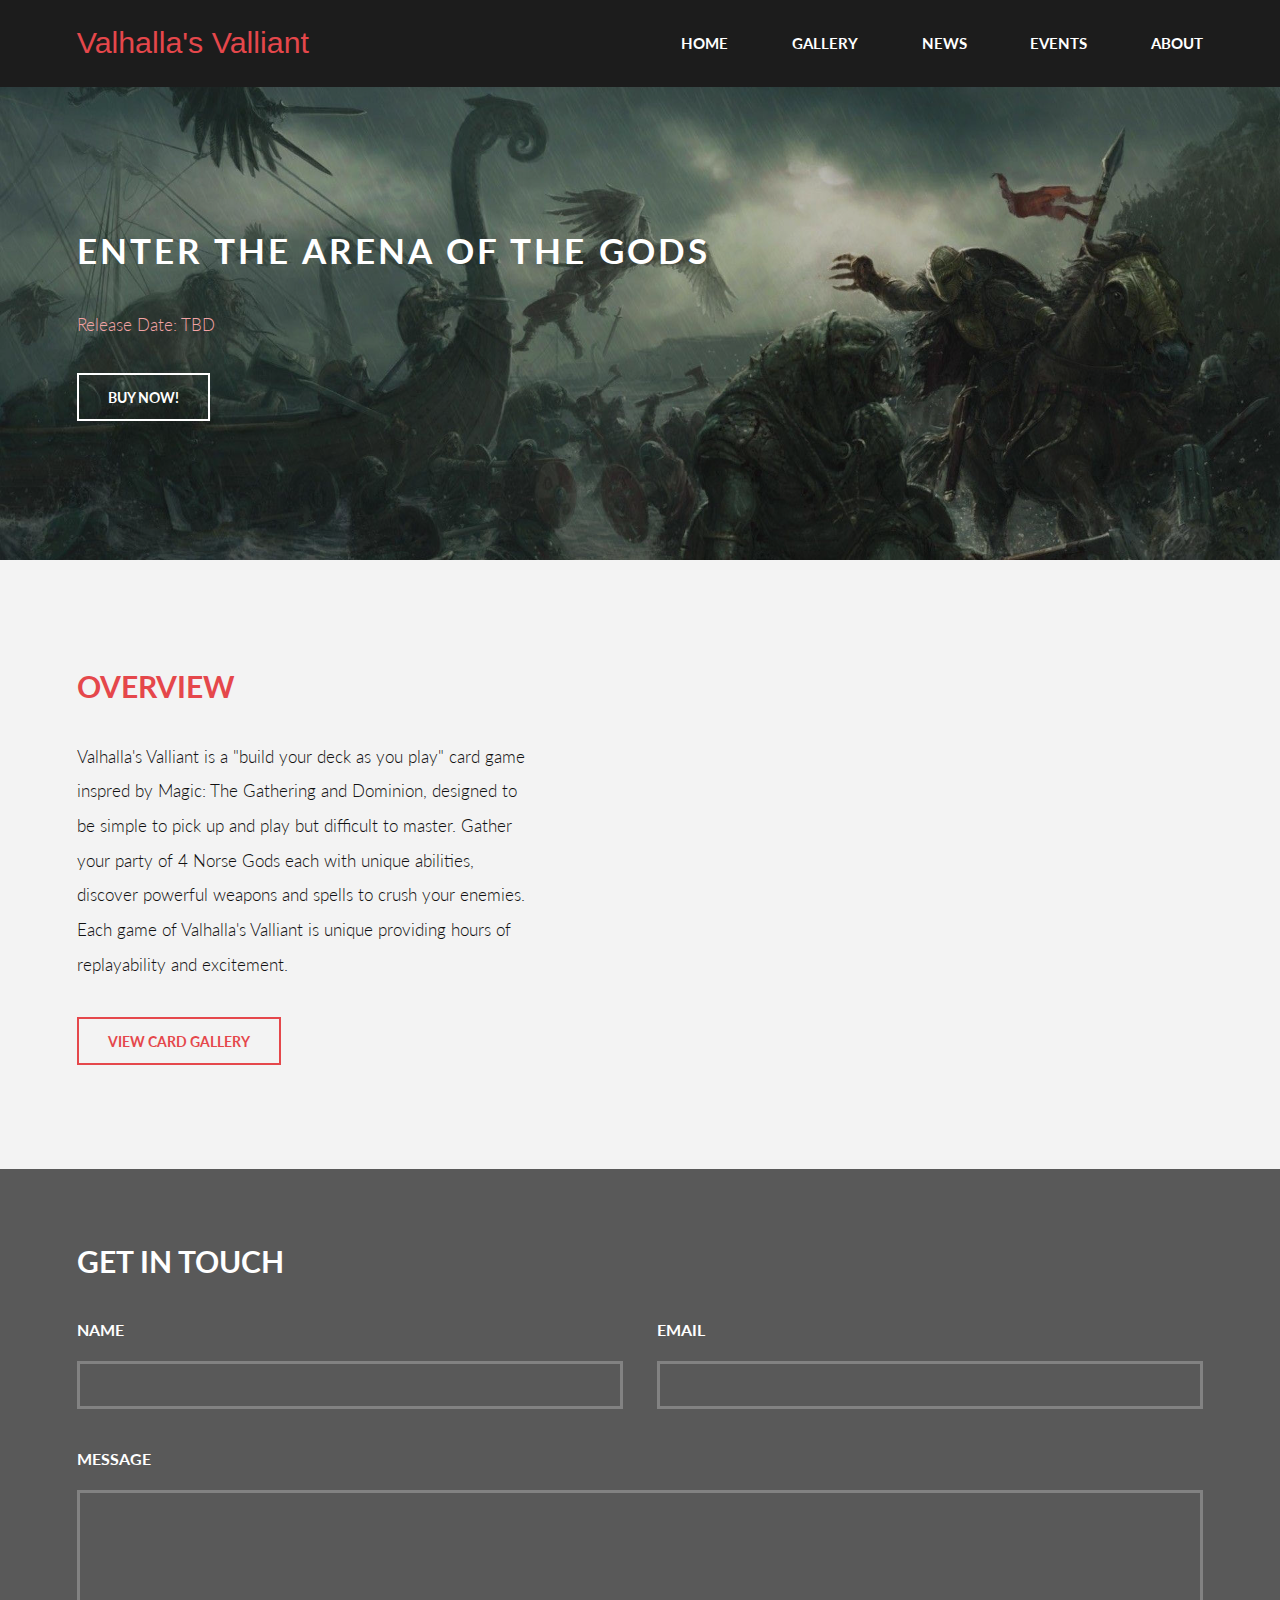
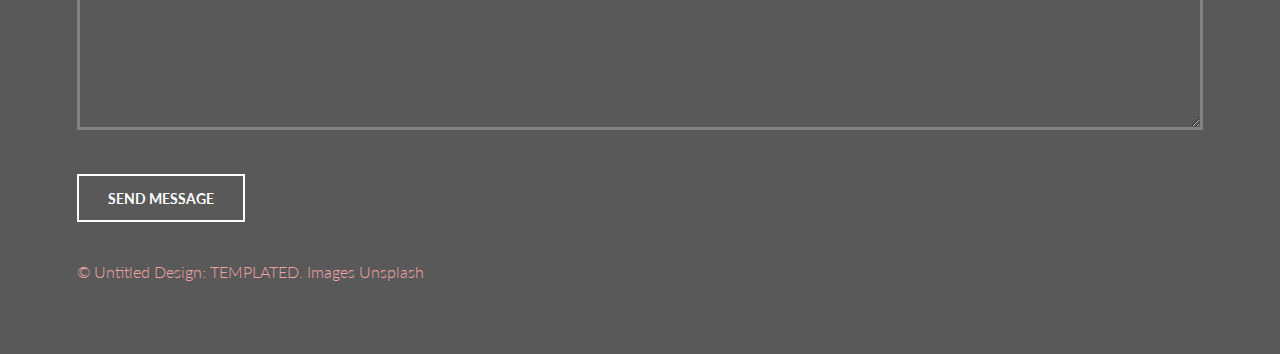
<file: index.html>
﻿<!DOCTYPE HTML>
<!--
    Introspect by TEMPLATED
    templated.co @templatedco
    Released for free under the Creative Commons Attribution 3.0 license (templated.co/license)
    Edited by: Carl Tommy Zumstein
-->
<!--
ColorPallete:
Slate Gray: #1B2625
Lightest Green: #BDC4AC
Lighter Green: #92A58F
Slate Green: #76887A
Dark Slate Green: #3D4B46
Accent Orange: #8C523C
-->
<html>
<head>
    <title>Valhalla's Valliant: Home</title>
    <meta charset="utf-8" />
    <meta name="viewport" content="width=device-width, initial-scale=1, user-scalable=no" />
    <link rel="stylesheet" href="assets/css/main.css" />
</head>
<body>

    <!-- Header -->
    <header id="header">
        <div class="inner">
            <a href="index.html" class="logo">Valhalla's Valliant</a>
            <nav id="nav">
                <a href="index.html">Home</a>
                <a href="#">Gallery</a>
                <a href="#">News</a>
                <a href="#">Events</a>
                <a href="#">About</a>
            </nav>
        </div>
    </header>
    <a href="#menu" class="navPanelToggle"><span class="fa fa-bars"></span></a>

    <!-- Banner -->
    <section id="banner">
        <div class="inner">
            <h1>
                Enter the Arena of the Gods
            </h1>
            <p>
                <span>Release Date: TBD</span>
            </p>
            <ul class="actions">
                <li><a href="#" class="button alt">Buy Now!</a></li>
            </ul>
        </div>
    </section>

    <!-- Two -->
    <section id="two">
        <div class="inner">
            <article>
                <div class="content">
                    <h2>Overview</h2>
                    <p>Valhalla's Valliant is a "build your deck as you play" card game inspred by Magic: The Gathering and Dominion, designed to be simple to pick up and play but difficult to master. Gather your party of 4 Norse Gods each with unique abilities, discover powerful weapons and spells to crush your enemies. Each game of Valhalla's Valliant is unique providing hours of replayability and excitement. </p>
                    <ul class="actions">
                        <li><a href="#" class="button alt">View Card Gallery</a></li>
                    </ul>
                </div>
            </article>
            <article class="alt">
                <div class="content">
                    <span class="image fit">
                        <iframe width="560" height="315" src="https://www.youtube.com/embed/EsSm46Wi8B4" frameborder="0" allow="accelerometer; encrypted-media; gyroscope; picture-in-picture" allowfullscreen></iframe>
                    </span>
                </div>
            </article>
        </div>
    </section>

    <!-- Footer -->
    <section id="footer">
        <div class="inner">
            <header>
                <h2>Get in Touch</h2>
            </header>
            <form method="post" action="#">
                <div class="field half first">
                    <label for="name">Name</label>
                    <input type="text" name="name" id="name" />
                </div>
                <div class="field half">
                    <label for="email">Email</label>
                    <input type="text" name="email" id="email" />
                </div>
                <div class="field">
                    <label for="message">Message</label>
                    <textarea name="message" id="message" rows="6"></textarea>
                </div>
                <ul class="actions">
                    <li><input type="submit" value="Send Message" class="alt" /></li>
                </ul>
            </form>
            <div class="copyright">
                &copy; Untitled Design: <a href="https://templated.co/">TEMPLATED</a>. Images <a href="https://unsplash.com/">Unsplash</a>
            </div>
        </div>
    </section>

    <!-- Scripts -->
    <script src="assets/js/jquery.min.js"></script>
    <script src="assets/js/skel.min.js"></script>
    <script src="assets/js/util.js"></script>
    <script src="assets/js/main.js"></script>

</body>
</html>
</file>
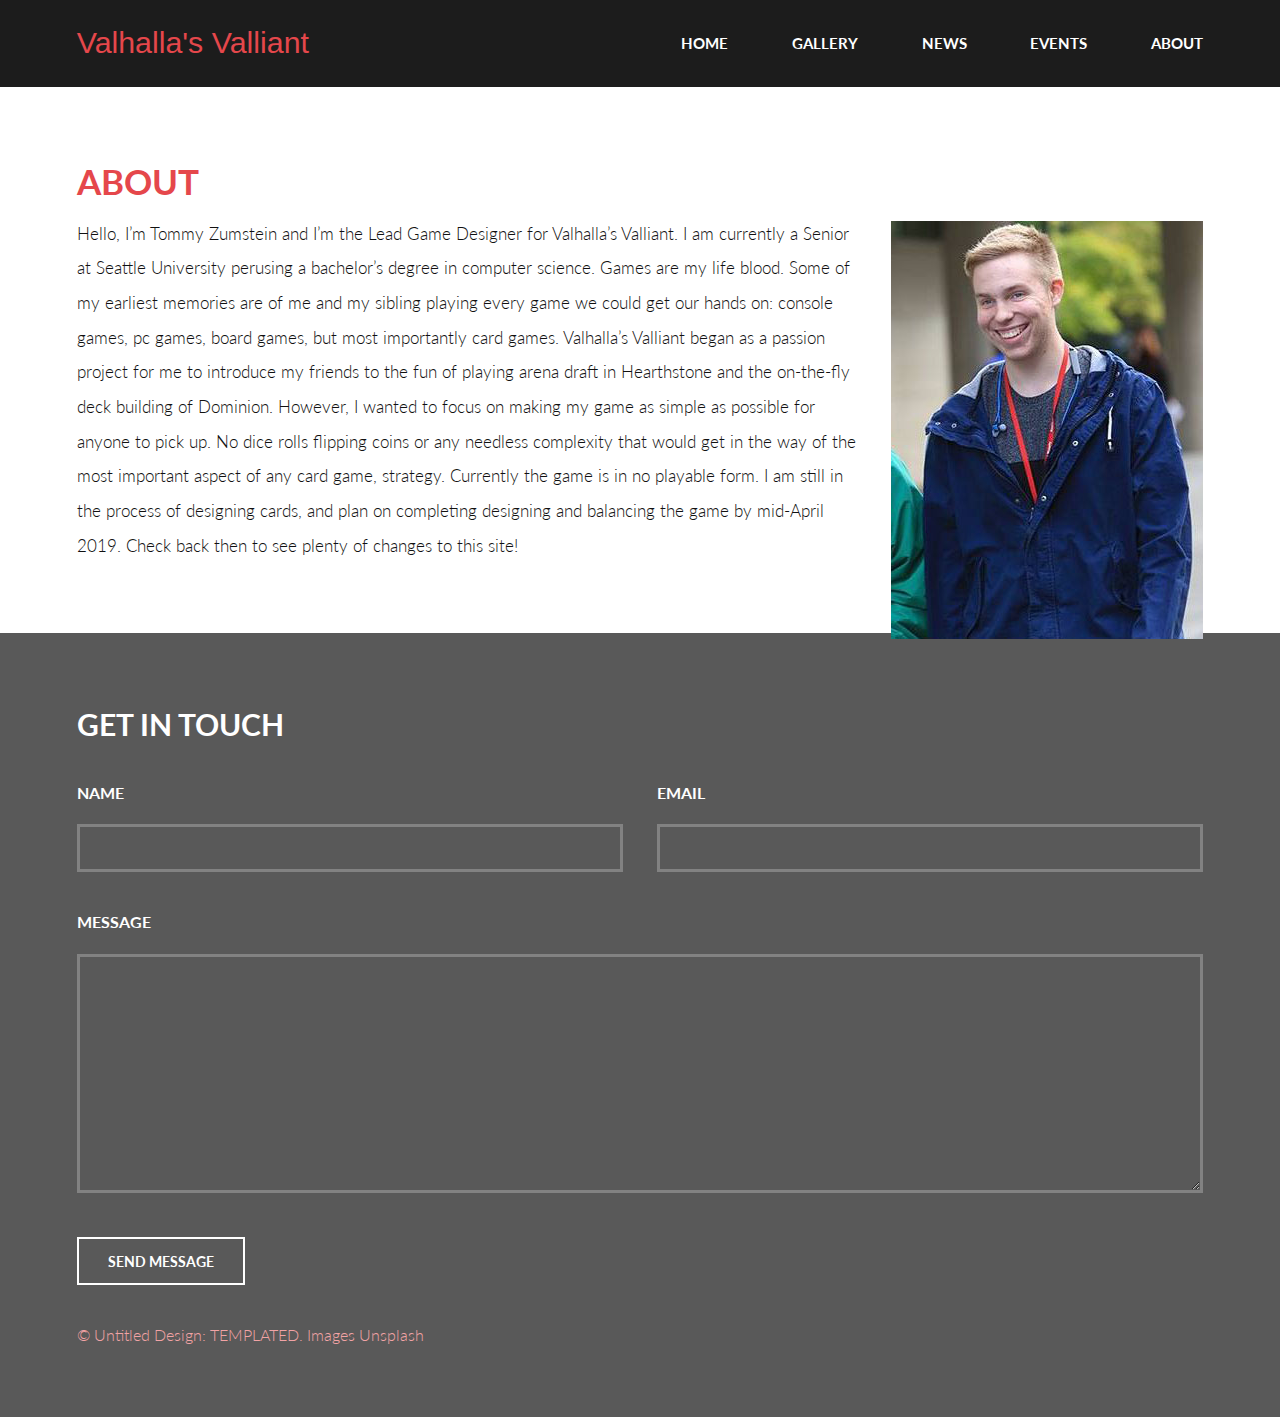
<file: about.html>
﻿<!DOCTYPE HTML>
<!--
    Introspect by TEMPLATED
    templated.co @templatedco
    Released for free under the Creative Commons Attribution 3.0 license (templated.co/license)
    Edited by: Carl Tommy Zumstein
-->
<!--
ColorPallete:
Slate Gray: #1B2625
Lightest Green: #BDC4AC
Lighter Green: #92A58F
Slate Green: #76887A
Dark Slate Green: #3D4B46
Accent Orange: #8C523C
-->
<html>
<head>
    <title>Valhalla's Valliant: About</title>
    <meta charset="utf-8" />
    <meta name="viewport" content="width=device-width, initial-scale=1, user-scalable=no" />
    <link rel="stylesheet" href="assets/css/main.css" />
</head>
<body>

    <!-- Header -->
    <header id="header">
        <div class="inner">
            <a href="index.html" class="logo">Valhalla's Valliant</a>
            <nav id="nav">
                <a href="index.html">Home</a>
                <a href="gallery.html">Gallery</a>
                <a href="construction.html">News</a>
                <a href="construction.html">Events</a>
                <a href="about.html">About</a>
            </nav>
        </div>
    </header>
    <a href="#menu" class="navPanelToggle"><span class="fa fa-bars"></span></a>

    <!--Gallery-->
    <section id="main">
        <div class="inner">
            <div class="content">
                <h1>About</h1>
                <p><span class="image right"><img src="images/me.jpg" alt="" /></span>Hello, I’m Tommy Zumstein and I’m the Lead Game Designer for Valhalla’s Valliant. I am currently a Senior at Seattle University perusing a bachelor’s degree in computer science. Games are my life blood. Some of my earliest memories are of me and my sibling playing every game we could get our hands on: console games, pc games, board games, but most importantly card games. Valhalla’s Valliant began as a passion project for me to introduce my friends to the fun of playing arena draft in Hearthstone and the on-the-fly deck building of Dominion. However, I wanted to focus on making my game as simple as possible for anyone to pick up. No dice rolls flipping coins or any needless complexity that would get in the way of the most important aspect of any card game, strategy. Currently the game is in no playable form. I am still in the process of designing cards, and plan on completing designing and balancing the game by mid-April 2019. Check back then to see plenty of changes to this site!</p>
            </div>
        </div>
    </section>
    <!-- Footer -->
    <section id="footer">
        <div class="inner">
            <header>
                <h2>Get in Touch</h2>
            </header>
            <form method="post" action="#">
                <div class="field half first">
                    <label for="name">Name</label>
                    <input type="text" name="name" id="name" />
                </div>
                <div class="field half">
                    <label for="email">Email</label>
                    <input type="text" name="email" id="email" />
                </div>
                <div class="field">
                    <label for="message">Message</label>
                    <textarea name="message" id="message" rows="6"></textarea>
                </div>
                <ul class="actions">
                    <li><input type="submit" value="Send Message" class="alt" /></li>
                </ul>
            </form>
            <div class="copyright">
                &copy; Untitled Design: <a href="https://templated.co/">TEMPLATED</a>. Images <a href="https://unsplash.com/">Unsplash</a>
            </div>
        </div>
    </section>

    <!-- Scripts -->
    <script src="assets/js/jquery.min.js"></script>
    <script src="assets/js/skel.min.js"></script>
    <script src="assets/js/util.js"></script>
    <script src="assets/js/main.js"></script>

</body>
</html>
</file>
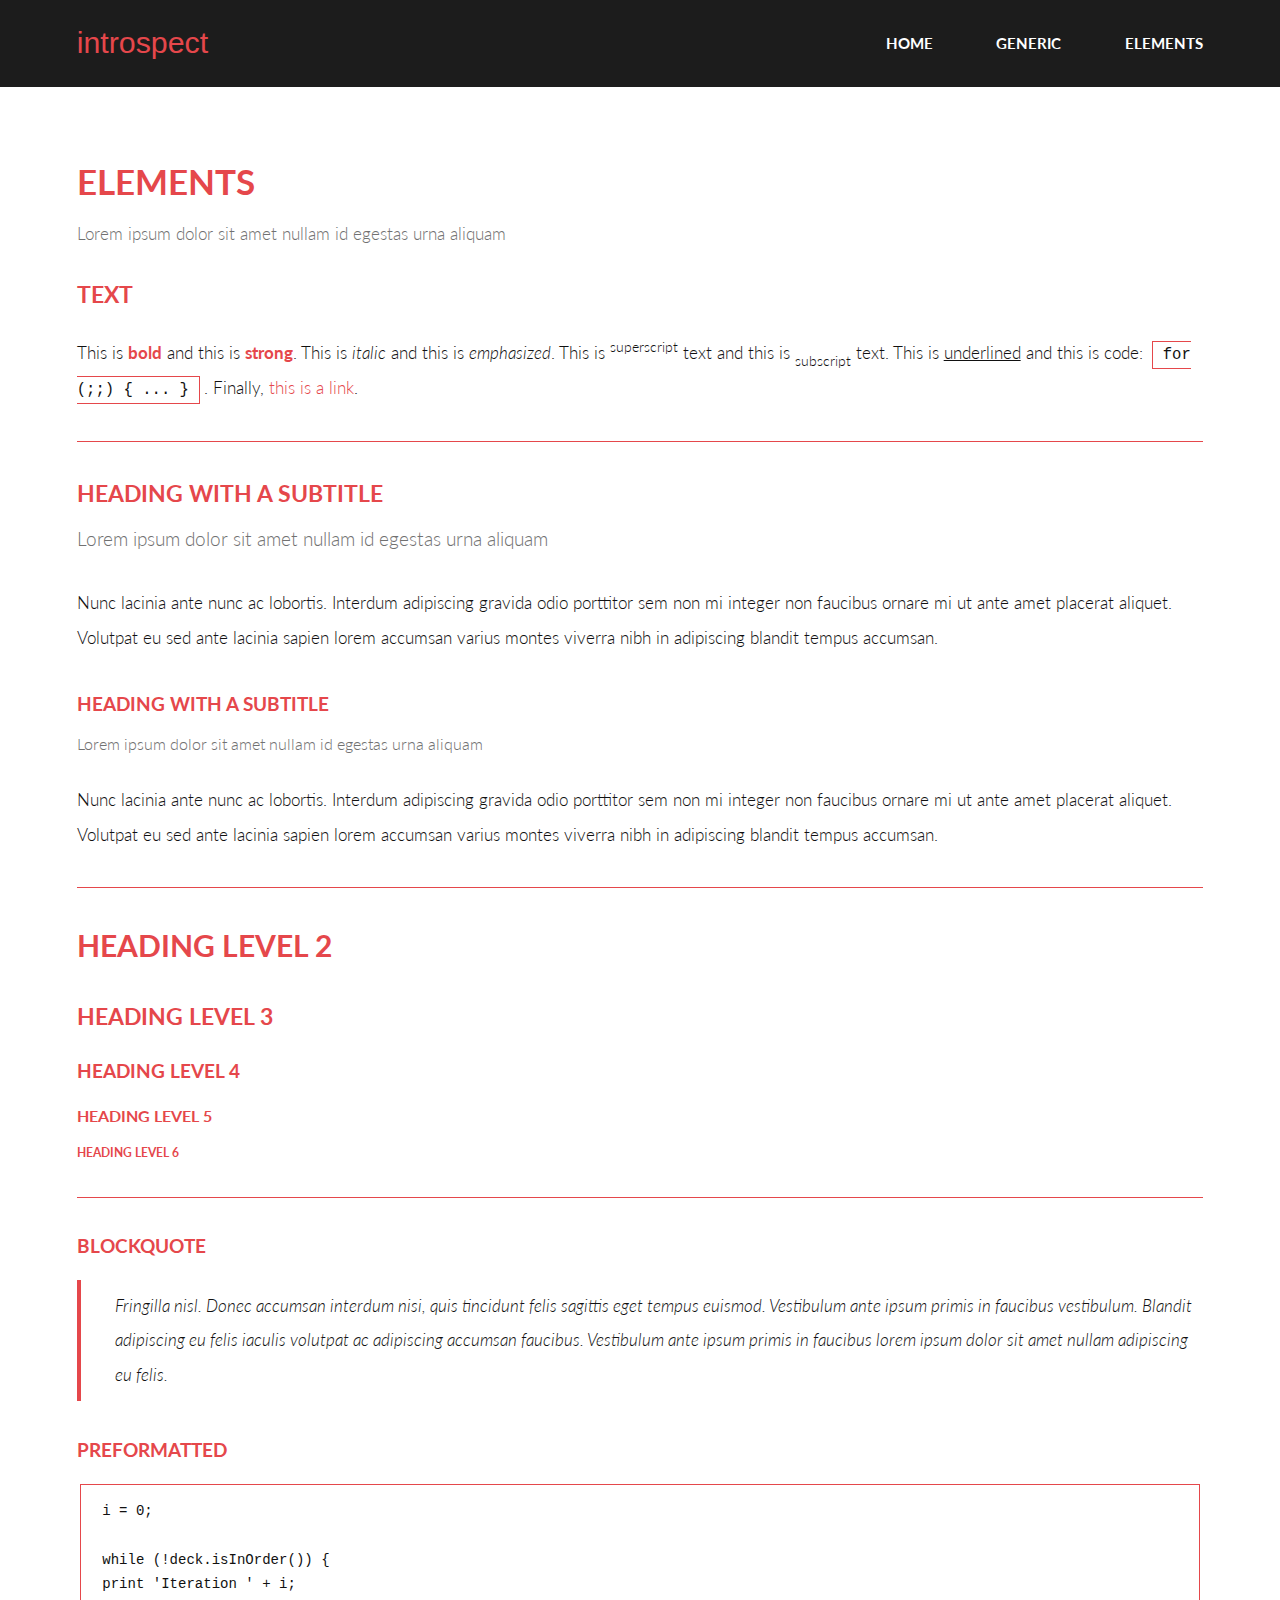
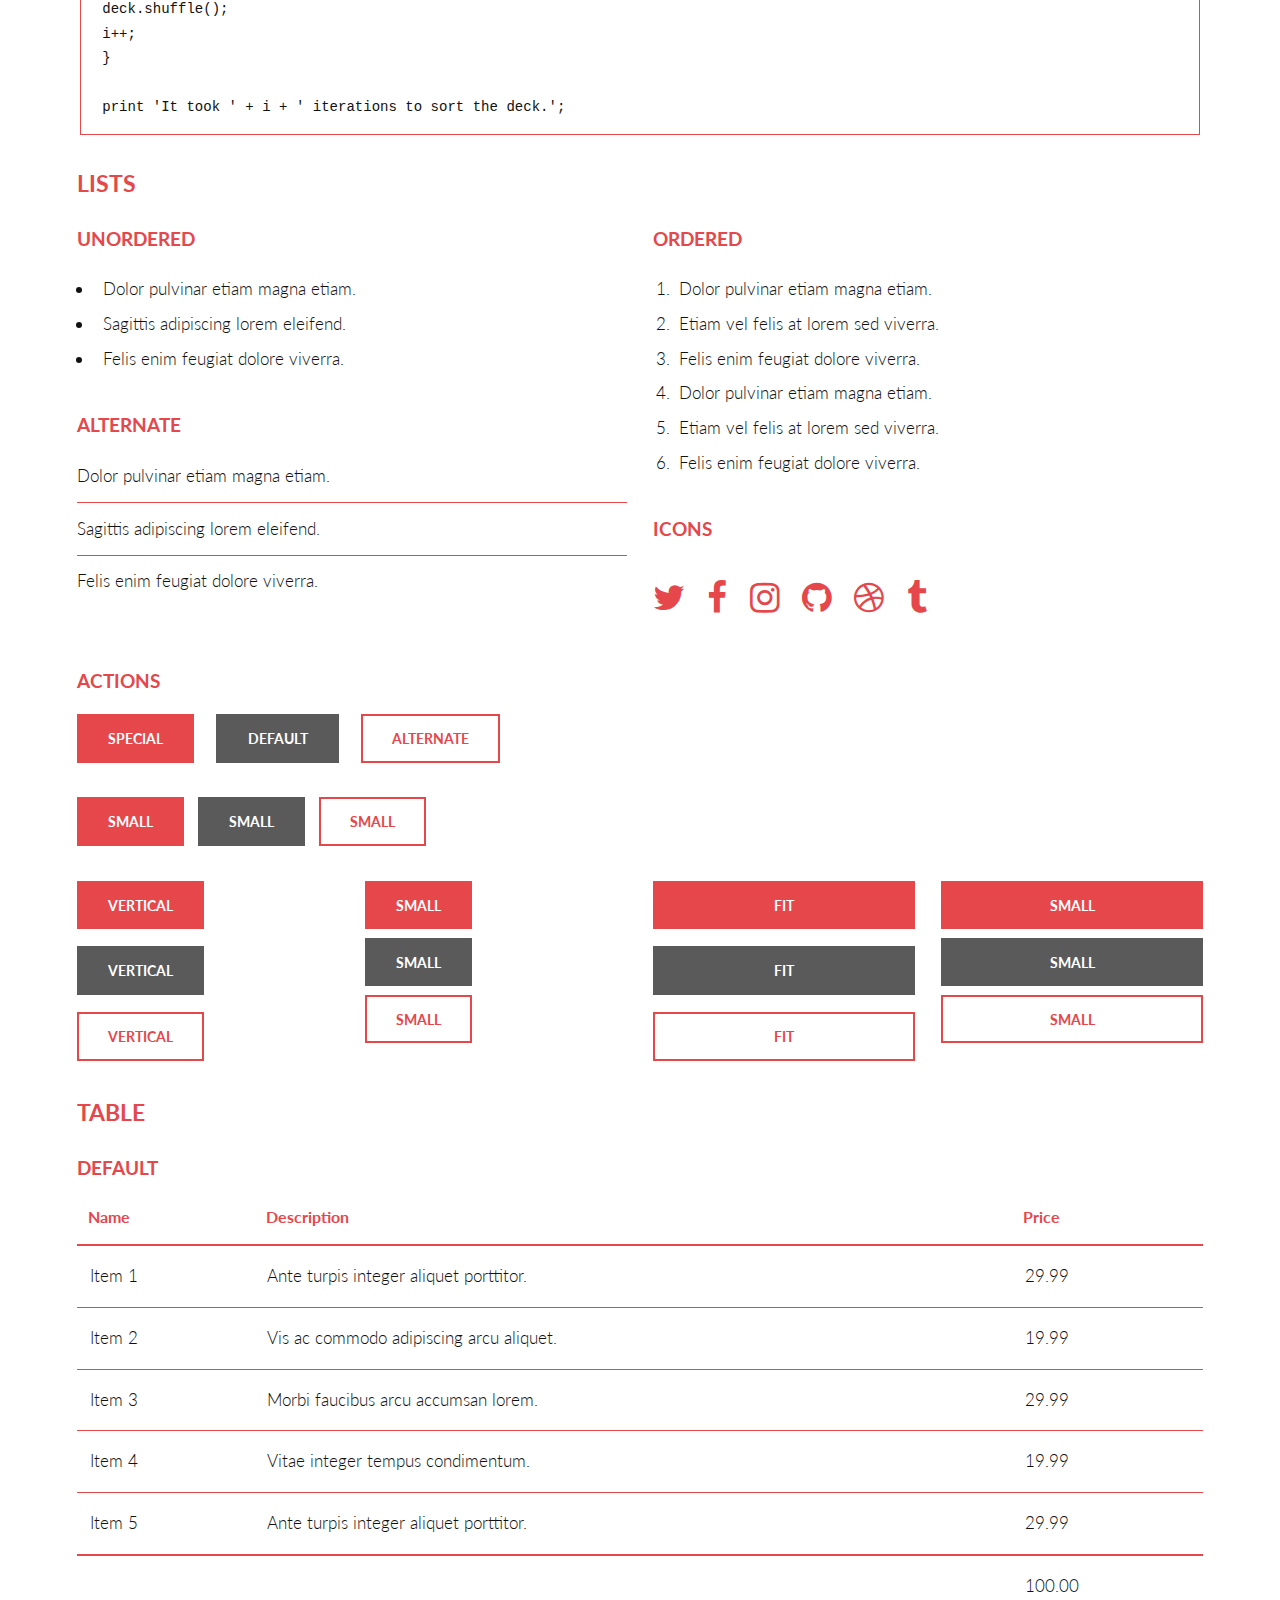
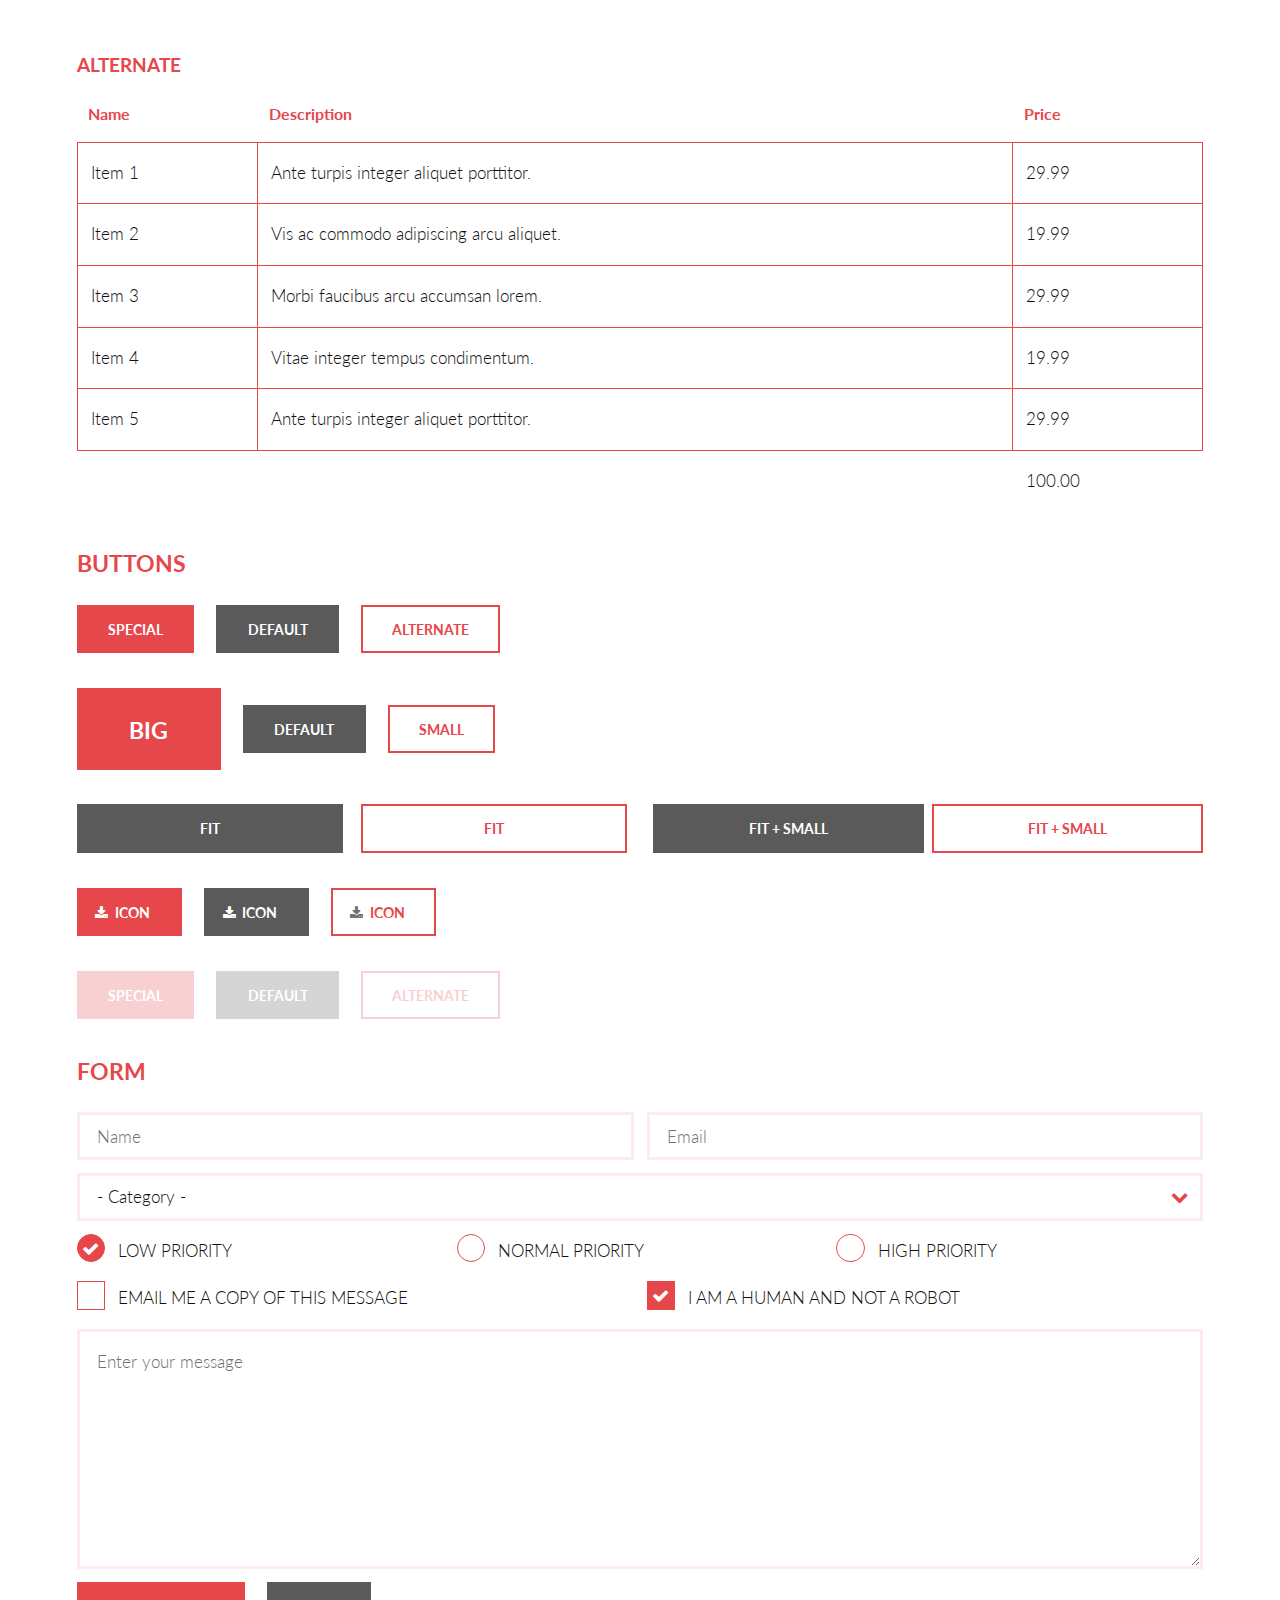
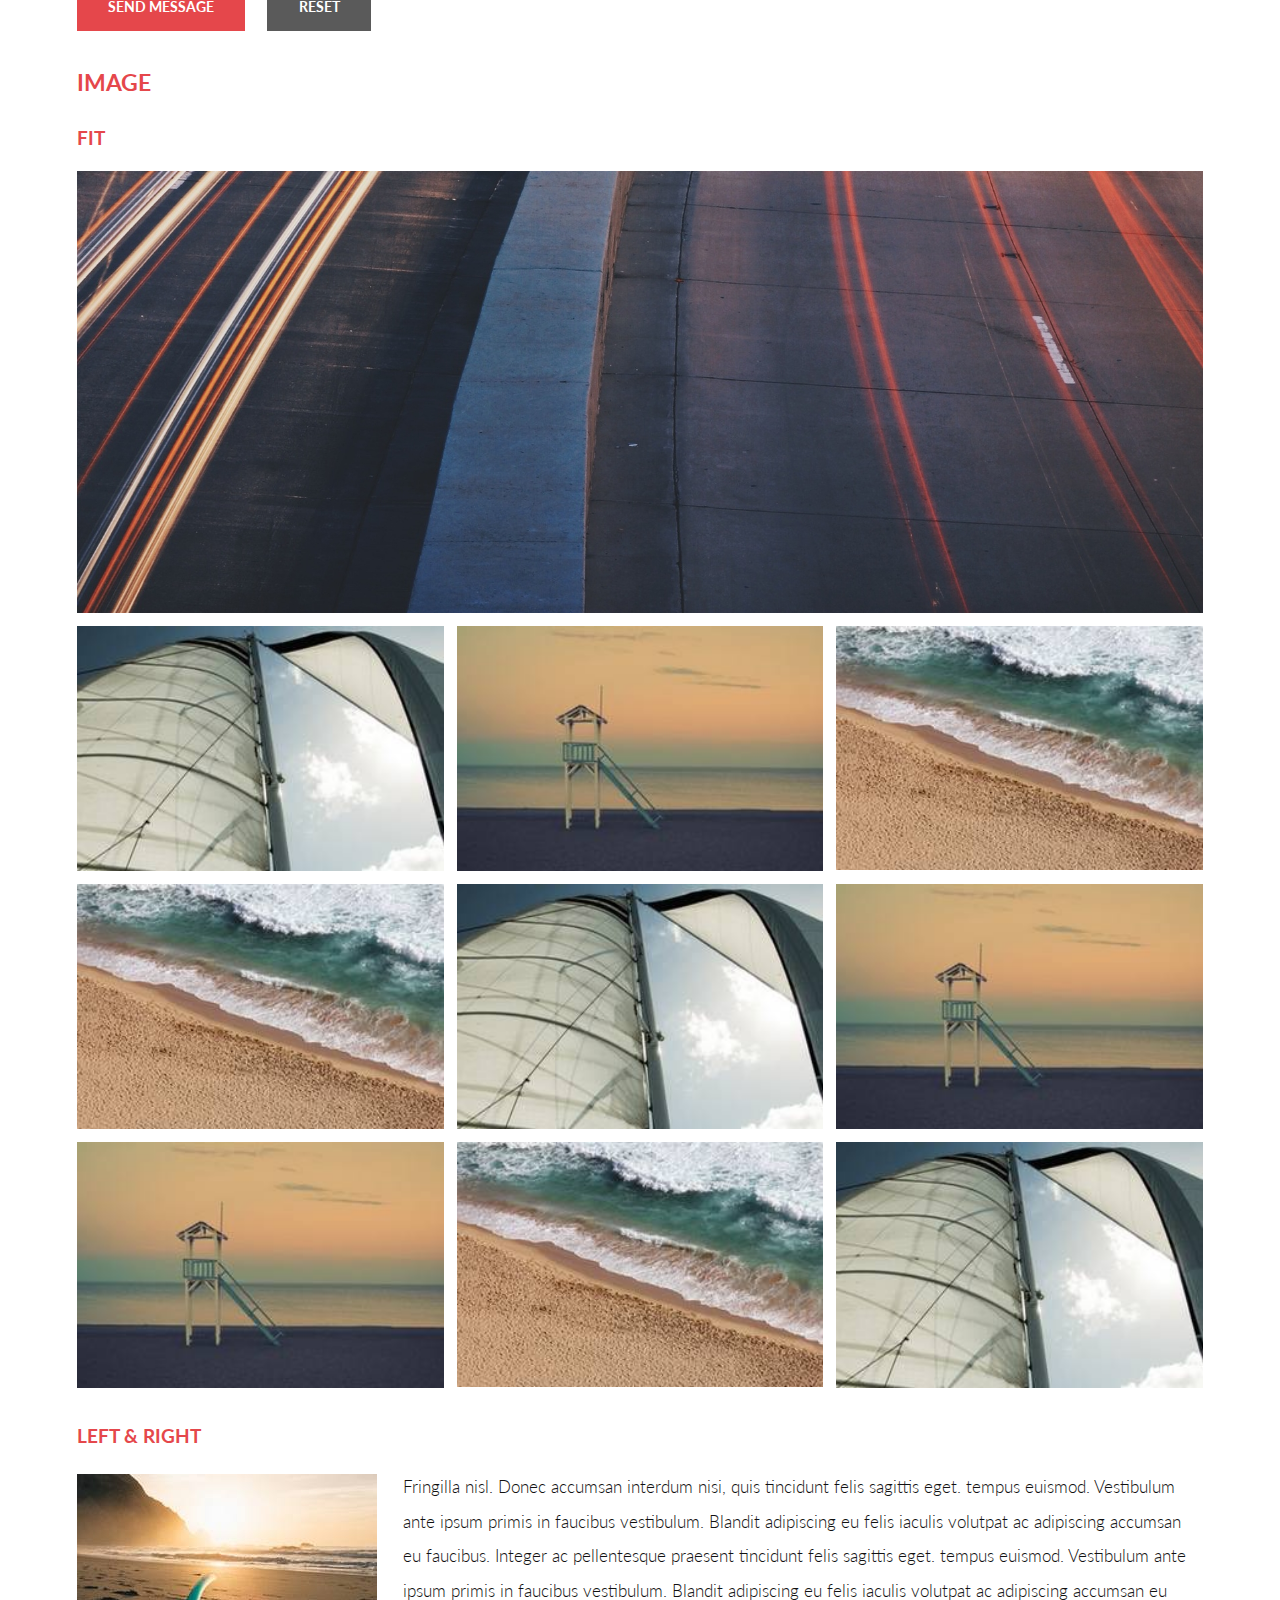
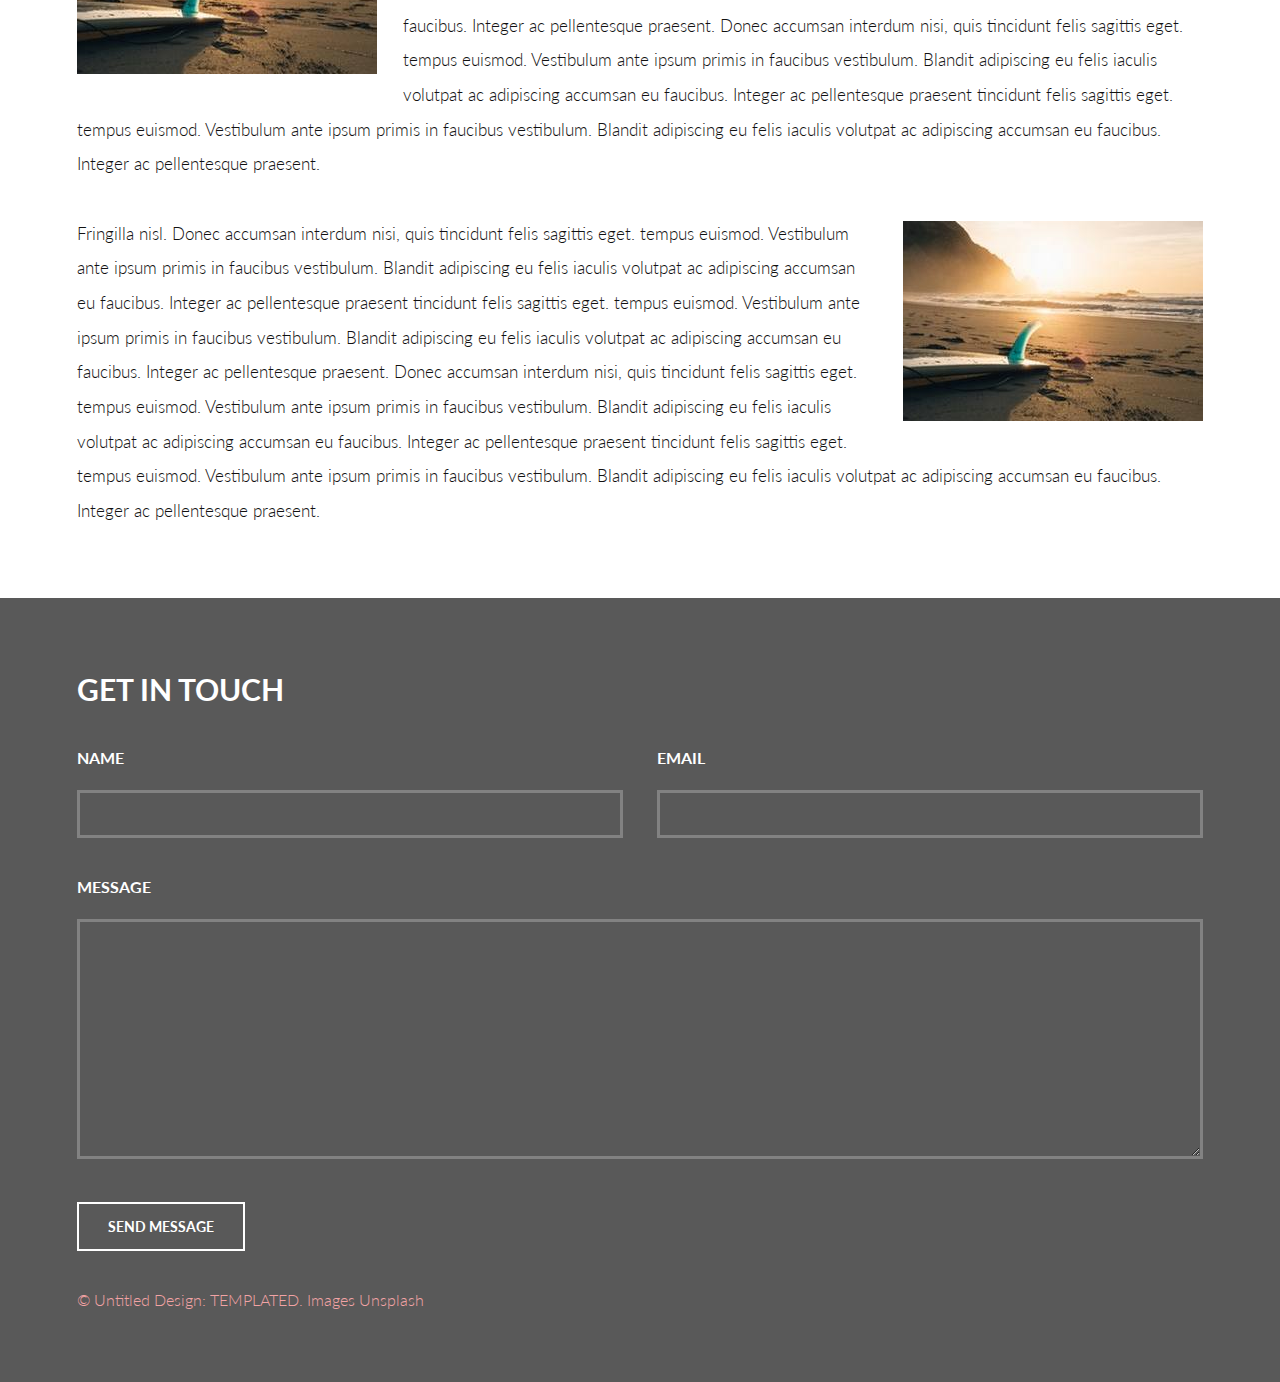
<file: elements.html>
<!DOCTYPE HTML>
<!--
	Introspect by TEMPLATED
	templated.co @templatedco
	Released for free under the Creative Commons Attribution 3.0 license (templated.co/license)
-->
<html>
	<head>
		<title>Elements - Introspect by TEMPLATED</title>
		<meta charset="utf-8" />
		<meta name="viewport" content="width=device-width, initial-scale=1, user-scalable=no" />
		<link rel="stylesheet" href="assets/css/main.css" />
	</head>
	<body>

		<!-- Header -->
			<header id="header">
				<div class="inner">
					<a href="index.html" class="logo">introspect</a>
					<nav id="nav">
						<a href="index.html">Home</a>
						<a href="generic.html">Generic</a>
						<a href="elements.html">Elements</a>
					</nav>
				</div>
			</header>
			<a href="#menu" class="navPanelToggle"><span class="fa fa-bars"></span></a>

		<!-- Main -->
			<section id="main">
				<div class="inner">
					<header class="major special">
						<h1>Elements</h1>
						<p>Lorem ipsum dolor sit amet nullam id egestas urna aliquam</p>
					</header>

					<!-- Text -->
						<section>
							<h3>Text</h3>
							<p>This is <b>bold</b> and this is <strong>strong</strong>. This is <i>italic</i> and this is <em>emphasized</em>.
							This is <sup>superscript</sup> text and this is <sub>subscript</sub> text.
							This is <u>underlined</u> and this is code: <code>for (;;) { ... }</code>. Finally, <a href="#">this is a link</a>.</p>

							<hr />

							<header>
								<h3>Heading with a Subtitle</h3>
								<p>Lorem ipsum dolor sit amet nullam id egestas urna aliquam</p>
							</header>
							<p>Nunc lacinia ante nunc ac lobortis. Interdum adipiscing gravida odio porttitor sem non mi integer non faucibus ornare mi ut ante amet placerat aliquet. Volutpat eu sed ante lacinia sapien lorem accumsan varius montes viverra nibh in adipiscing blandit tempus accumsan.</p>
							<header>
								<h4>Heading with a Subtitle</h4>
								<p>Lorem ipsum dolor sit amet nullam id egestas urna aliquam</p>
							</header>
							<p>Nunc lacinia ante nunc ac lobortis. Interdum adipiscing gravida odio porttitor sem non mi integer non faucibus ornare mi ut ante amet placerat aliquet. Volutpat eu sed ante lacinia sapien lorem accumsan varius montes viverra nibh in adipiscing blandit tempus accumsan.</p>

							<hr />

							<h2>Heading Level 2</h2>
							<h3>Heading Level 3</h3>
							<h4>Heading Level 4</h4>
							<h5>Heading Level 5</h5>
							<h6>Heading Level 6</h6>

							<hr />

							<h4>Blockquote</h4>
							<blockquote>Fringilla nisl. Donec accumsan interdum nisi, quis tincidunt felis sagittis eget tempus euismod. Vestibulum ante ipsum primis in faucibus vestibulum. Blandit adipiscing eu felis iaculis volutpat ac adipiscing accumsan faucibus. Vestibulum ante ipsum primis in faucibus lorem ipsum dolor sit amet nullam adipiscing eu felis.</blockquote>

							<h4>Preformatted</h4>
							<pre><code>i = 0;

while (!deck.isInOrder()) {
print 'Iteration ' + i;
deck.shuffle();
i++;
}

print 'It took ' + i + ' iterations to sort the deck.';</code></pre>
						</section>

					<!-- Lists -->
						<section>
							<h3>Lists</h3>
							<div class="row">
								<div class="6u 12u$(xsmall)">

									<h4>Unordered</h4>
									<ul>
										<li>Dolor pulvinar etiam magna etiam.</li>
										<li>Sagittis adipiscing lorem eleifend.</li>
										<li>Felis enim feugiat dolore viverra.</li>
									</ul>

									<h4>Alternate</h4>
									<ul class="alt">
										<li>Dolor pulvinar etiam magna etiam.</li>
										<li>Sagittis adipiscing lorem eleifend.</li>
										<li>Felis enim feugiat dolore viverra.</li>
									</ul>

								</div>
								<div class="6u$ 12u$(xsmall)">

									<h4>Ordered</h4>
									<ol>
										<li>Dolor pulvinar etiam magna etiam.</li>
										<li>Etiam vel felis at lorem sed viverra.</li>
										<li>Felis enim feugiat dolore viverra.</li>
										<li>Dolor pulvinar etiam magna etiam.</li>
										<li>Etiam vel felis at lorem sed viverra.</li>
										<li>Felis enim feugiat dolore viverra.</li>
									</ol>

									<h4>Icons</h4>
									<ul class="icons">
										<li><a href="#" class="icon fa-twitter"><span class="label">Twitter</span></a></li>
										<li><a href="#" class="icon fa-facebook"><span class="label">Facebook</span></a></li>
										<li><a href="#" class="icon fa-instagram"><span class="label">Instagram</span></a></li>
										<li><a href="#" class="icon fa-github"><span class="label">Github</span></a></li>
										<li><a href="#" class="icon fa-dribbble"><span class="label">Dribbble</span></a></li>
										<li><a href="#" class="icon fa-tumblr"><span class="label">Tumblr</span></a></li>
									</ul>

								</div>
							</div>

							<h4>Actions</h4>
							<ul class="actions">
								<li><a href="#" class="button special">Special</a></li>
								<li><a href="#" class="button">Default</a></li>
								<li><a href="#" class="button alt">Alternate</a></li>
							</ul>
							<ul class="actions small">
								<li><a href="#" class="button special small">Small</a></li>
								<li><a href="#" class="button small">Small</a></li>
								<li><a href="#" class="button alt small">Small</a></li>
							</ul>
							<div class="row">
								<div class="3u 6u(small) 12u$(xsmall)">
									<ul class="actions vertical">
										<li><a href="#" class="button special">Vertical</a></li>
										<li><a href="#" class="button">Vertical</a></li>
										<li><a href="#" class="button alt">Vertical</a></li>
									</ul>
								</div>
								<div class="3u 6u$(small) 12u$(xsmall)">
									<ul class="actions vertical small">
										<li><a href="#" class="button special small">Small</a></li>
										<li><a href="#" class="button small">Small</a></li>
										<li><a href="#" class="button alt small">Small</a></li>
									</ul>
								</div>
								<div class="3u 6u(small) 12u$(xsmall)">
									<ul class="actions vertical">
										<li><a href="#" class="button special fit">Fit</a></li>
										<li><a href="#" class="button fit">Fit</a></li>
										<li><a href="#" class="button alt fit">Fit</a></li>
									</ul>
								</div>
								<div class="3u$ 6u$(small) 12u$(xsmall)">
									<ul class="actions vertical small">
										<li><a href="#" class="button special small fit">Small</a></li>
										<li><a href="#" class="button small fit">Small</a></li>
										<li><a href="#" class="button alt small fit">Small</a></li>
									</ul>
								</div>
							</div>
						</section>

					<!-- Table -->
						<section>
							<h3>Table</h3>
							<h4>Default</h4>
							<div class="table-wrapper">
								<table>
									<thead>
										<tr>
											<th>Name</th>
											<th>Description</th>
											<th>Price</th>
										</tr>
									</thead>
									<tbody>
										<tr>
											<td>Item 1</td>
											<td>Ante turpis integer aliquet porttitor.</td>
											<td>29.99</td>
										</tr>
										<tr>
											<td>Item 2</td>
											<td>Vis ac commodo adipiscing arcu aliquet.</td>
											<td>19.99</td>
										</tr>
										<tr>
											<td>Item 3</td>
											<td> Morbi faucibus arcu accumsan lorem.</td>
											<td>29.99</td>
										</tr>
										<tr>
											<td>Item 4</td>
											<td>Vitae integer tempus condimentum.</td>
											<td>19.99</td>
										</tr>
										<tr>
											<td>Item 5</td>
											<td>Ante turpis integer aliquet porttitor.</td>
											<td>29.99</td>
										</tr>
									</tbody>
									<tfoot>
										<tr>
											<td colspan="2"></td>
											<td>100.00</td>
										</tr>
									</tfoot>
								</table>
							</div>
							<h4>Alternate</h4>
							<div class="table-wrapper">
								<table class="alt">
									<thead>
										<tr>
											<th>Name</th>
											<th>Description</th>
											<th>Price</th>
										</tr>
									</thead>
									<tbody>
										<tr>
											<td>Item 1</td>
											<td>Ante turpis integer aliquet porttitor.</td>
											<td>29.99</td>
										</tr>
										<tr>
											<td>Item 2</td>
											<td>Vis ac commodo adipiscing arcu aliquet.</td>
											<td>19.99</td>
										</tr>
										<tr>
											<td>Item 3</td>
											<td> Morbi faucibus arcu accumsan lorem.</td>
											<td>29.99</td>
										</tr>
										<tr>
											<td>Item 4</td>
											<td>Vitae integer tempus condimentum.</td>
											<td>19.99</td>
										</tr>
										<tr>
											<td>Item 5</td>
											<td>Ante turpis integer aliquet porttitor.</td>
											<td>29.99</td>
										</tr>
									</tbody>
									<tfoot>
										<tr>
											<td colspan="2"></td>
											<td>100.00</td>
										</tr>
									</tfoot>
								</table>
							</div>
						</section>

					<!-- Buttons -->
						<section>
							<h3>Buttons</h3>
							<ul class="actions">
								<li><a href="#" class="button special">Special</a></li>
								<li><a href="#" class="button">Default</a></li>
								<li><a href="#" class="button alt">Alternate</a></li>
							</ul>
							<ul class="actions">
								<li><a href="#" class="button special big">Big</a></li>
								<li><a href="#" class="button">Default</a></li>
								<li><a href="#" class="button alt small">Small</a></li>
							</ul>
							<div class="row">
								<div class="6u 12u$(xsmall)">
									<ul class="actions fit">
										<li><a href="#" class="button fit">Fit</a></li>
										<li><a href="#" class="button alt fit">Fit</a></li>
									</ul>
								</div>
								<div class="6u$ 12u$(xsmall)">
									<ul class="actions fit small">
										<li><a href="#" class="button fit small">Fit + Small</a></li>
										<li><a href="#" class="button alt fit small">Fit + Small</a></li>
									</ul>
								</div>
							</div>
							<ul class="actions">
								<li><a href="#" class="button special icon fa-download">Icon</a></li>
								<li><a href="#" class="button icon fa-download">Icon</a></li>
								<li><a href="#" class="button alt icon fa-download">Icon</a></li>
							</ul>
							<ul class="actions">
								<li><span class="button special disabled">Special</span></li>
								<li><span class="button disabled">Default</span></li>
								<li><span class="button alt disabled">Alternate</span></li>
							</ul>
						</section>

					<!-- Form -->
						<section>
							<h3>Form</h3>
							<form method="post" action="#">
								<div class="row uniform 50%">
									<div class="6u 12u$(xsmall)">
										<input type="text" name="demo-name" id="demo-name" value="" placeholder="Name" />
									</div>
									<div class="6u$ 12u$(xsmall)">
										<input type="email" name="demo-email" id="demo-email" value="" placeholder="Email" />
									</div>
									<div class="12u$">
										<div class="select-wrapper">
											<select name="demo-category" id="demo-category">
												<option value="">- Category -</option>
												<option value="1">Manufacturing</option>
												<option value="1">Shipping</option>
												<option value="1">Administration</option>
												<option value="1">Human Resources</option>
											</select>
										</div>
									</div>
									<div class="4u 12u$(xsmall)">
										<input type="radio" id="priority-low" name="priority" checked>
										<label for="priority-low">Low Priority</label>
									</div>
									<div class="4u 12u$(xsmall)">
										<input type="radio" id="priority-normal" name="priority">
										<label for="priority-normal">Normal Priority</label>
									</div>
									<div class="4u$ 12u$(xsmall)">
										<input type="radio" id="priority-high" name="priority">
										<label for="priority-high">High Priority</label>
									</div>
									<div class="6u 12u$(small)">
										<input type="checkbox" id="copy" name="copy">
										<label for="copy">Email me a copy of this message</label>
									</div>
									<div class="6u$ 12u$(small)">
										<input type="checkbox" id="human" name="human" checked>
										<label for="human">I am a human and not a robot</label>
									</div>
									<div class="12u$">
										<textarea name="demo-message" id="demo-message" placeholder="Enter your message" rows="6"></textarea>
									</div>
									<div class="12u$">
										<ul class="actions">
											<li><input type="submit" value="Send Message" class="special" /></li>
											<li><input type="reset" value="Reset" /></li>
										</ul>
									</div>
								</div>
							</form>
						</section>

					<!-- Image -->
						<section>
							<h3>Image</h3>
							<h4>Fit</h4>
							<div class="box alt">
								<div class="row 50% uniform">
									<div class="12u$"><span class="image fit"><img src="images/pic11.jpg" alt="" /></span></div>
									<div class="4u"><span class="image fit"><img src="images/pic03.jpg" alt="" /></span></div>
									<div class="4u"><span class="image fit"><img src="images/pic04.jpg" alt="" /></span></div>
									<div class="4u$"><span class="image fit"><img src="images/pic05.jpg" alt="" /></span></div>
									<div class="4u"><span class="image fit"><img src="images/pic05.jpg" alt="" /></span></div>
									<div class="4u"><span class="image fit"><img src="images/pic03.jpg" alt="" /></span></div>
									<div class="4u$"><span class="image fit"><img src="images/pic04.jpg" alt="" /></span></div>
									<div class="4u"><span class="image fit"><img src="images/pic04.jpg" alt="" /></span></div>
									<div class="4u"><span class="image fit"><img src="images/pic05.jpg" alt="" /></span></div>
									<div class="4u$"><span class="image fit"><img src="images/pic03.jpg" alt="" /></span></div>
								</div>
							</div>

							<h4>Left &amp; Right</h4>
							<p><span class="image left"><img src="images/pic06.jpg" alt="" /></span>Fringilla nisl. Donec accumsan interdum nisi, quis tincidunt felis sagittis eget. tempus euismod. Vestibulum ante ipsum primis in faucibus vestibulum. Blandit adipiscing eu felis iaculis volutpat ac adipiscing accumsan eu faucibus. Integer ac pellentesque praesent tincidunt felis sagittis eget. tempus euismod. Vestibulum ante ipsum primis in faucibus vestibulum. Blandit adipiscing eu felis iaculis volutpat ac adipiscing accumsan eu faucibus. Integer ac pellentesque praesent. Donec accumsan interdum nisi, quis tincidunt felis sagittis eget. tempus euismod. Vestibulum ante ipsum primis in faucibus vestibulum. Blandit adipiscing eu felis iaculis volutpat ac adipiscing accumsan eu faucibus. Integer ac pellentesque praesent tincidunt felis sagittis eget. tempus euismod. Vestibulum ante ipsum primis in faucibus vestibulum. Blandit adipiscing eu felis iaculis volutpat ac adipiscing accumsan eu faucibus. Integer ac pellentesque praesent.</p>
							<p><span class="image right"><img src="images/pic06.jpg" alt="" /></span>Fringilla nisl. Donec accumsan interdum nisi, quis tincidunt felis sagittis eget. tempus euismod. Vestibulum ante ipsum primis in faucibus vestibulum. Blandit adipiscing eu felis iaculis volutpat ac adipiscing accumsan eu faucibus. Integer ac pellentesque praesent tincidunt felis sagittis eget. tempus euismod. Vestibulum ante ipsum primis in faucibus vestibulum. Blandit adipiscing eu felis iaculis volutpat ac adipiscing accumsan eu faucibus. Integer ac pellentesque praesent. Donec accumsan interdum nisi, quis tincidunt felis sagittis eget. tempus euismod. Vestibulum ante ipsum primis in faucibus vestibulum. Blandit adipiscing eu felis iaculis volutpat ac adipiscing accumsan eu faucibus. Integer ac pellentesque praesent tincidunt felis sagittis eget. tempus euismod. Vestibulum ante ipsum primis in faucibus vestibulum. Blandit adipiscing eu felis iaculis volutpat ac adipiscing accumsan eu faucibus. Integer ac pellentesque praesent.</p>
						</section>

				</div>
			</section>

		<!-- Footer -->
			<section id="footer">
				<div class="inner">
					<header>
						<h2>Get in Touch</h2>
					</header>
					<form method="post" action="#">
						<div class="field half first">
							<label for="name">Name</label>
							<input type="text" name="name" id="name" />
						</div>
						<div class="field half">
							<label for="email">Email</label>
							<input type="text" name="email" id="email" />
						</div>
						<div class="field">
							<label for="message">Message</label>
							<textarea name="message" id="message" rows="6"></textarea>
						</div>
						<ul class="actions">
							<li><input type="submit" value="Send Message" class="alt" /></li>
						</ul>
					</form>
					<div class="copyright">
						&copy; Untitled Design: <a href="https://templated.co/">TEMPLATED</a>. Images <a href="https://unsplash.com/">Unsplash</a>
					</div>
				</div>
			</section>

		<!-- Scripts -->
			<script src="assets/js/jquery.min.js"></script>
			<script src="assets/js/skel.min.js"></script>
			<script src="assets/js/util.js"></script>
			<script src="assets/js/main.js"></script>

	</body>
</html>
</file>
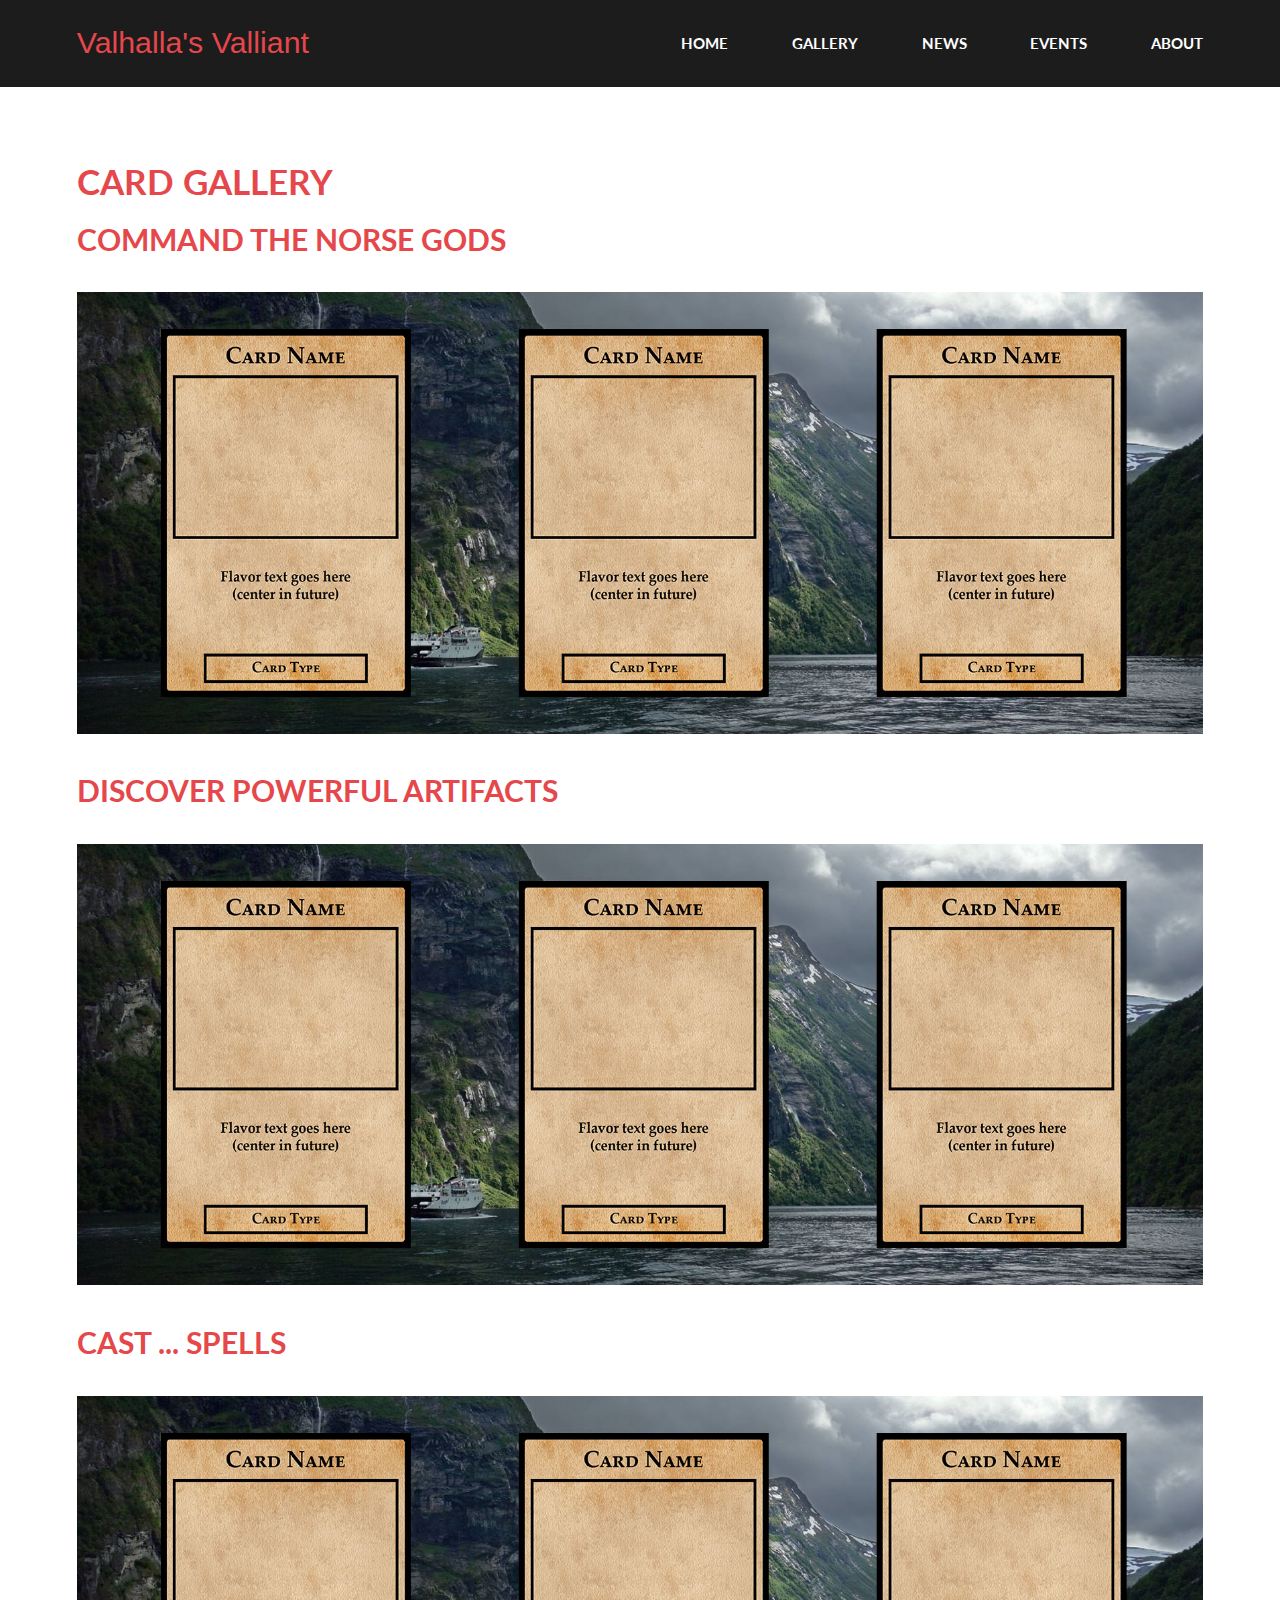
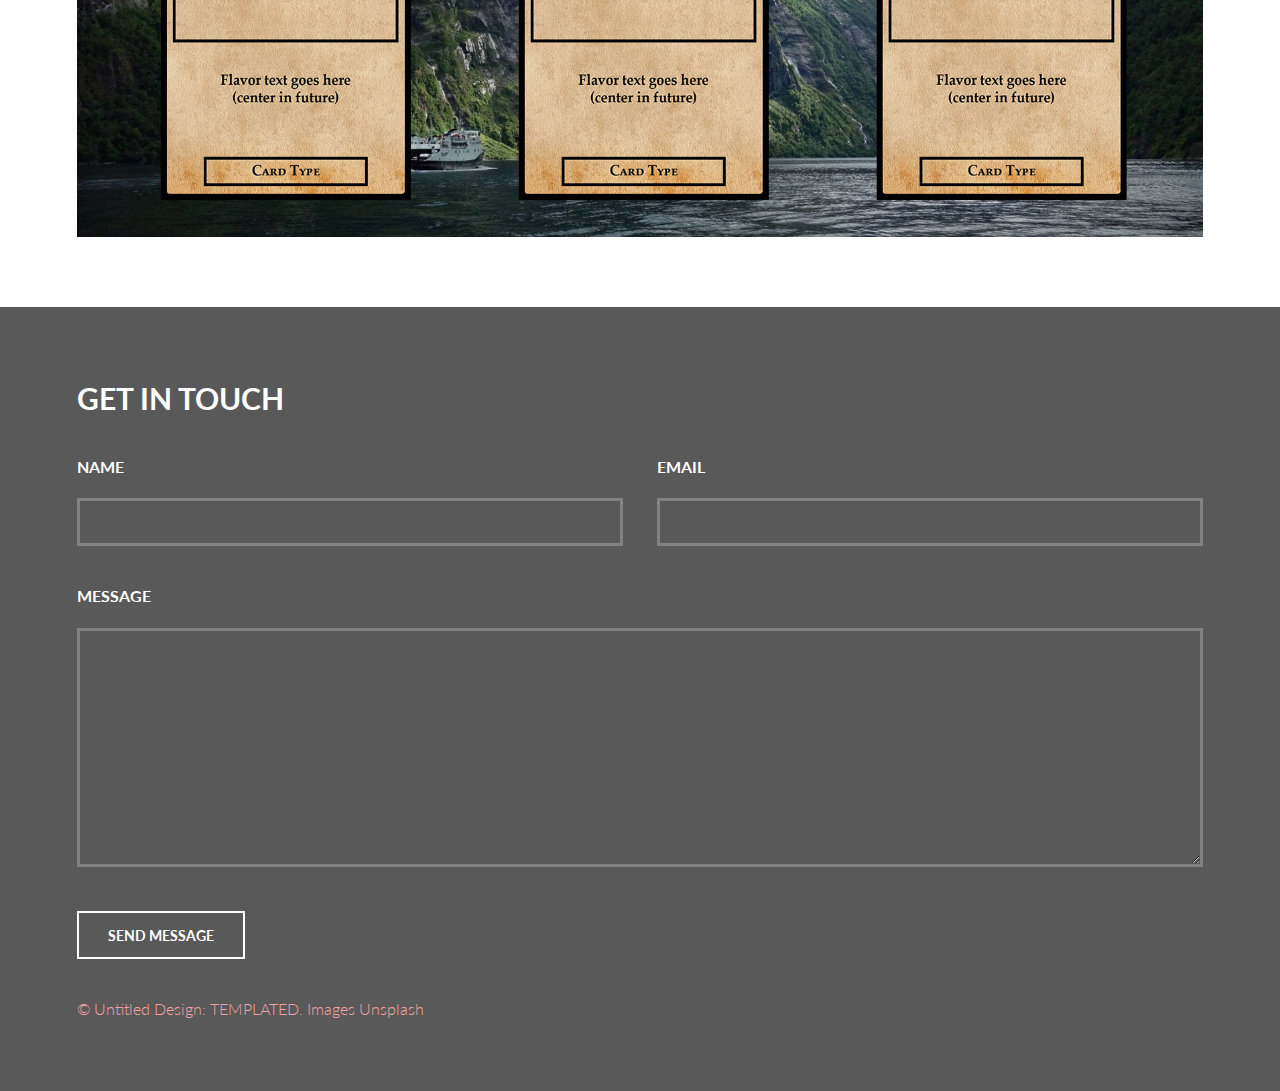
<file: gallery.html>
﻿<!DOCTYPE HTML>
<!--
    Introspect by TEMPLATED
    templated.co @templatedco
    Released for free under the Creative Commons Attribution 3.0 license (templated.co/license)
    Edited by: Carl Tommy Zumstein
-->
<!--
ColorPallete:
Slate Gray: #1B2625
Lightest Green: #BDC4AC
Lighter Green: #92A58F
Slate Green: #76887A
Dark Slate Green: #3D4B46
Accent Orange: #8C523C
-->
<html>
<head>
    <title>Valhalla's Valliant: Gallery</title>
    <meta charset="utf-8" />
    <meta name="viewport" content="width=device-width, initial-scale=1, user-scalable=no" />
    <link rel="stylesheet" href="assets/css/main.css" />
</head>
<body>

    <!-- Header -->
    <header id="header">
        <div class="inner">
            <a href="index.html" class="logo">Valhalla's Valliant</a>
            <nav id="nav">
                <a href="index.html">Home</a>
                <a href="gallery.html">Gallery</a>
                <a href="construction.html">News</a>
                <a href="construction.html">Events</a>
                <a href="about.html">About</a>
            </nav>
        </div>
    </header>
    <a href="#menu" class="navPanelToggle"><span class="fa fa-bars"></span></a>

    <!--Gallery-->
    <section id="main">
        <div class="inner">
                <div class="content">
                    <h1>Card Gallery</h1>
                    <h2>Command The Norse Gods</h2>
                    <div class="image fit"><img src="images/godsPH.jpg" alt="" /></div>
                    <h2>Discover Powerful Artifacts</h2>
                    <div class="image fit"><img src="images/godsPH.jpg" alt="" /></div>
                    <h2>Cast ... Spells</h2>
                    <div class="image fit"><img src="images/godsPH.jpg" alt="" /></div>
                </div>
        </div>
    </section>
    <!-- Footer -->
    <section id="footer">
        <div class="inner">
            <header>
                <h2>Get in Touch</h2>
            </header>
            <form method="post" action="#">
                <div class="field half first">
                    <label for="name">Name</label>
                    <input type="text" name="name" id="name" />
                </div>
                <div class="field half">
                    <label for="email">Email</label>
                    <input type="text" name="email" id="email" />
                </div>
                <div class="field">
                    <label for="message">Message</label>
                    <textarea name="message" id="message" rows="6"></textarea>
                </div>
                <ul class="actions">
                    <li><input type="submit" value="Send Message" class="alt" /></li>
                </ul>
            </form>
            <div class="copyright">
                &copy; Untitled Design: <a href="https://templated.co/">TEMPLATED</a>. Images <a href="https://unsplash.com/">Unsplash</a>
            </div>
        </div>
    </section>

    <!-- Scripts -->
    <script src="assets/js/jquery.min.js"></script>
    <script src="assets/js/skel.min.js"></script>
    <script src="assets/js/util.js"></script>
    <script src="assets/js/main.js"></script>

</body>
</html>
</file>
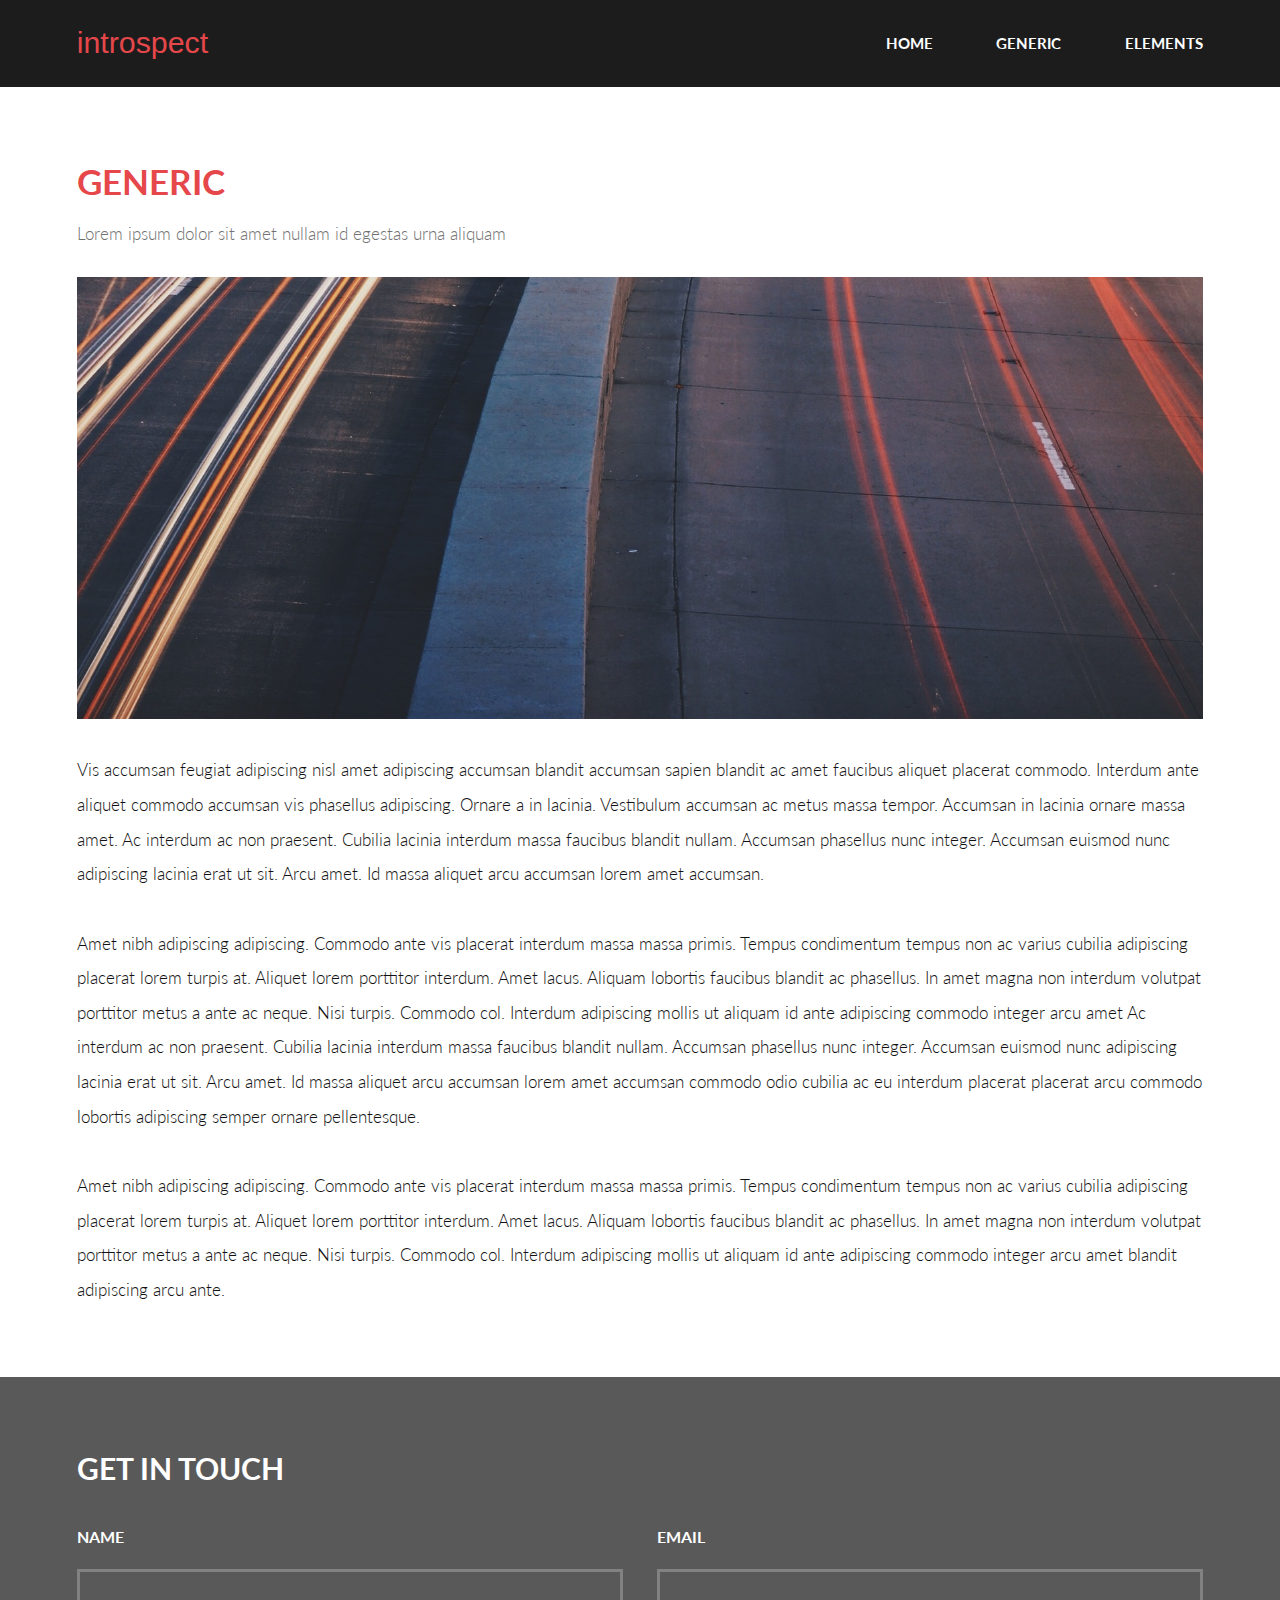
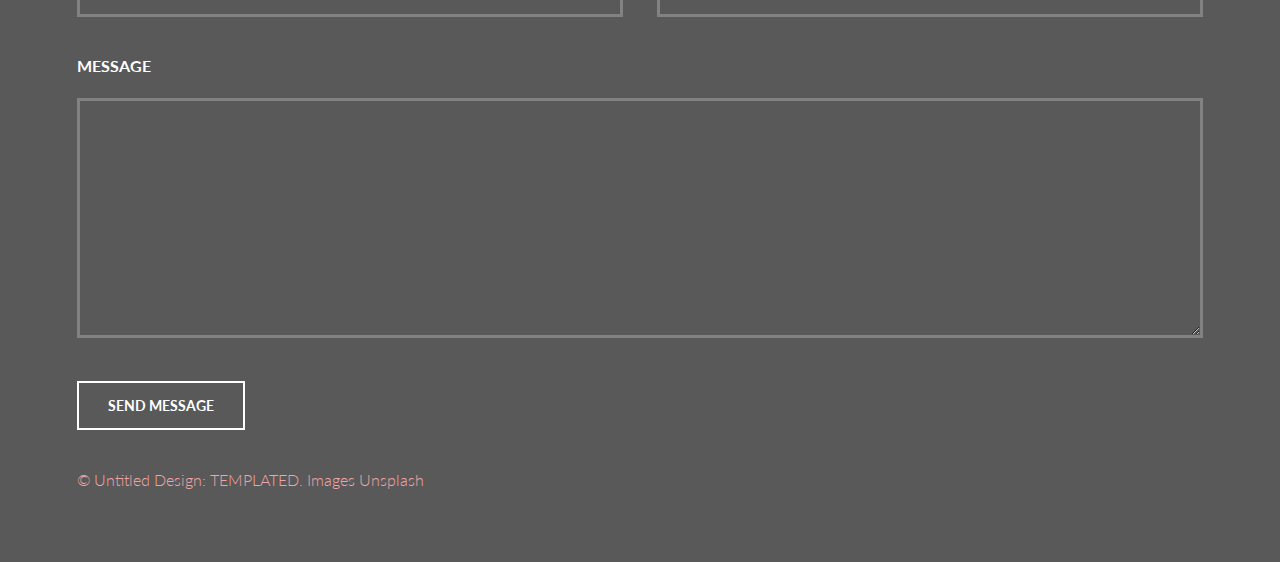
<file: generic.html>
<!DOCTYPE HTML>
<!--
	Introspect by TEMPLATED
	templated.co @templatedco
	Released for free under the Creative Commons Attribution 3.0 license (templated.co/license)
-->
<html>
	<head>
		<title>Generic - Introspect by TEMPLATED</title>
		<meta charset="utf-8" />
		<meta name="viewport" content="width=device-width, initial-scale=1, user-scalable=no" />
		<link rel="stylesheet" href="assets/css/main.css" />
	</head>
	<body>

		<!-- Header -->
			<header id="header">
				<div class="inner">
					<a href="index.html" class="logo">introspect</a>
					<nav id="nav">
						<a href="index.html">Home</a>
						<a href="generic.html">Generic</a>
						<a href="elements.html">Elements</a>
					</nav>
				</div>
			</header>
			<a href="#menu" class="navPanelToggle"><span class="fa fa-bars"></span></a>

		<!-- Main -->
			<section id="main" >
				<div class="inner">
					<header class="major special">
						<h1>Generic</h1>
						<p>Lorem ipsum dolor sit amet nullam id egestas urna aliquam</p>
					</header>
					<a href="#" class="image fit"><img src="images/pic11.jpg" alt="" /></a>
					<p>Vis accumsan feugiat adipiscing nisl amet adipiscing accumsan blandit accumsan sapien blandit ac amet faucibus aliquet placerat commodo. Interdum ante aliquet commodo accumsan vis phasellus adipiscing. Ornare a in lacinia. Vestibulum accumsan ac metus massa tempor. Accumsan in lacinia ornare massa amet. Ac interdum ac non praesent. Cubilia lacinia interdum massa faucibus blandit nullam. Accumsan phasellus nunc integer. Accumsan euismod nunc adipiscing lacinia erat ut sit. Arcu amet. Id massa aliquet arcu accumsan lorem amet accumsan.</p>
					<p>Amet nibh adipiscing adipiscing. Commodo ante vis placerat interdum massa massa primis. Tempus condimentum tempus non ac varius cubilia adipiscing placerat lorem turpis at. Aliquet lorem porttitor interdum. Amet lacus. Aliquam lobortis faucibus blandit ac phasellus. In amet magna non interdum volutpat porttitor metus a ante ac neque. Nisi turpis. Commodo col. Interdum adipiscing mollis ut aliquam id ante adipiscing commodo integer arcu amet Ac interdum ac non praesent. Cubilia lacinia interdum massa faucibus blandit nullam. Accumsan phasellus nunc integer. Accumsan euismod nunc adipiscing lacinia erat ut sit. Arcu amet. Id massa aliquet arcu accumsan lorem amet accumsan commodo odio cubilia ac eu interdum placerat placerat arcu commodo lobortis adipiscing semper ornare pellentesque.</p>
					<p>Amet nibh adipiscing adipiscing. Commodo ante vis placerat interdum massa massa primis. Tempus condimentum tempus non ac varius cubilia adipiscing placerat lorem turpis at. Aliquet lorem porttitor interdum. Amet lacus. Aliquam lobortis faucibus blandit ac phasellus. In amet magna non interdum volutpat porttitor metus a ante ac neque. Nisi turpis. Commodo col. Interdum adipiscing mollis ut aliquam id ante adipiscing commodo integer arcu amet blandit adipiscing arcu ante.</p>
				</div>
			</section>

		<!-- Footer -->
			<section id="footer">
				<div class="inner">
					<header>
						<h2>Get in Touch</h2>
					</header>
					<form method="post" action="#">
						<div class="field half first">
							<label for="name">Name</label>
							<input type="text" name="name" id="name" />
						</div>
						<div class="field half">
							<label for="email">Email</label>
							<input type="text" name="email" id="email" />
						</div>
						<div class="field">
							<label for="message">Message</label>
							<textarea name="message" id="message" rows="6"></textarea>
						</div>
						<ul class="actions">
							<li><input type="submit" value="Send Message" class="alt" /></li>
						</ul>
					</form>
					<div class="copyright">
						&copy; Untitled Design: <a href="https://templated.co/">TEMPLATED</a>. Images <a href="https://unsplash.com/">Unsplash</a>
					</div>
				</div>
			</section>

		<!-- Scripts -->
			<script src="assets/js/jquery.min.js"></script>
			<script src="assets/js/skel.min.js"></script>
			<script src="assets/js/util.js"></script>
			<script src="assets/js/main.js"></script>

	</body>
</html>
</file>
<file: assets/css/main.css>
@import url(font-awesome.min.css);
@import url("https://fonts.googleapis.com/css?family=Lato:300,400,700|Pacifico");

/*
	Introspect by TEMPLATED
	templated.co @templatedco
	Released for free under the Creative Commons Attribution 3.0 license (templated.co/license)
    
    Edited by: Tommy Zumstein
*/

/* Reset */

	html, body, div, span, applet, object, iframe, h1, h2, h3, h4, h5, h6, p, blockquote, pre, a, abbr, acronym, address, big, cite, code, del, dfn, em, img, ins, kbd, q, s, samp, small, strike, strong, sub, sup, tt, var, b, u, i, center, dl, dt, dd, ol, ul, li, fieldset, form, label, legend, table, caption, tbody, tfoot, thead, tr, th, td, article, aside, canvas, details, embed, figure, figcaption, footer, header, hgroup, menu, nav, output, ruby, section, summary, time, mark, audio, video {
		margin: 0;
		padding: 0;
		border: 0;
		font-size: 100%;
		font: inherit;
		vertical-align: baseline;
	}

	article, aside, details, figcaption, figure, footer, header, hgroup, menu, nav, section {
		display: block;
	}

	body {
		line-height: 1;
	}

	ol, ul {
		list-style: none;
	}

	blockquote, q {
		quotes: none;
	}

	blockquote:before, blockquote:after, q:before, q:after {
		content: '';
		content: none;
	}

	table {
		border-collapse: collapse;
		border-spacing: 0;
	}

	body {
		-webkit-text-size-adjust: none;
	}

/* Box Model */

	*, *:before, *:after {
		-moz-box-sizing: border-box;
		-webkit-box-sizing: border-box;
		box-sizing: border-box;
	}

/* Containers */

	.container {
		margin-left: auto;
		margin-right: auto;
	}

	.container.\31 25\25 {
		width: 100%;
		max-width: 100em;
		min-width: 80em;
	}

	.container.\37 5\25 {
		width: 60em;
	}

	.container.\35 0\25 {
		width: 40em;
	}

	.container.\32 5\25 {
		width: 20em;
	}

	.container {
		width: 80em;
	}

	@media screen and (max-width: 1680px) {

		.container.\31 25\25 {
			width: 100%;
			max-width: 100em;
			min-width: 80em;
		}

		.container.\37 5\25 {
			width: 60em;
		}

		.container.\35 0\25 {
			width: 40em;
		}

		.container.\32 5\25 {
			width: 20em;
		}

		.container {
			width: 80em;
		}

	}

	@media screen and (max-width: 1280px) {

		.container.\31 25\25 {
			width: 100%;
			max-width: 81.25em;
			min-width: 65em;
		}

		.container.\37 5\25 {
			width: 48.75em;
		}

		.container.\35 0\25 {
			width: 32.5em;
		}

		.container.\32 5\25 {
			width: 16.25em;
		}

		.container {
			width: 65em;
		}

	}

	@media screen and (max-width: 980px) {

		.container.\31 25\25 {
			width: 100%;
			max-width: 112.5%;
			min-width: 90%;
		}

		.container.\37 5\25 {
			width: 67.5%;
		}

		.container.\35 0\25 {
			width: 45%;
		}

		.container.\32 5\25 {
			width: 22.5%;
		}

		.container {
			width: 90%;
		}

	}

	@media screen and (max-width: 736px) {

		.container.\31 25\25 {
			width: 100%;
			max-width: 112.5%;
			min-width: 90%;
		}

		.container.\37 5\25 {
			width: 67.5%;
		}

		.container.\35 0\25 {
			width: 45%;
		}

		.container.\32 5\25 {
			width: 22.5%;
		}

		.container {
			width: 90% !important;
		}

	}

	@media screen and (max-width: 480px) {

		.container.\31 25\25 {
			width: 100%;
			max-width: 112.5%;
			min-width: 90%;
		}

		.container.\37 5\25 {
			width: 67.5%;
		}

		.container.\35 0\25 {
			width: 45%;
		}

		.container.\32 5\25 {
			width: 22.5%;
		}

		.container {
			width: 90% !important;
		}

	}

/* Grid */

	.row {
		border-bottom: solid 1px transparent;
		-moz-box-sizing: border-box;
		-webkit-box-sizing: border-box;
		box-sizing: border-box;
	}

	.row > * {
		float: left;
		-moz-box-sizing: border-box;
		-webkit-box-sizing: border-box;
		box-sizing: border-box;
	}

	.row:after, .row:before {
		content: '';
		display: block;
		clear: both;
		height: 0;
	}

	.row.uniform > * > :first-child {
		margin-top: 0;
	}

	.row.uniform > * > :last-child {
		margin-bottom: 0;
	}

	.row.\30 \25 > * {
		padding: 0 0 0 0em;
	}

	.row.\30 \25 {
		margin: 0 0 -1px 0em;
	}

	.row.uniform.\30 \25 > * {
		padding: 0em 0 0 0em;
	}

	.row.uniform.\30 \25 {
		margin: 0em 0 -1px 0em;
	}

	.row > * {
		padding: 0 0 0 2em;
	}

	.row {
		margin: 0 0 -1px -2em;
	}

	.row.uniform > * {
		padding: 2em 0 0 2em;
	}

	.row.uniform {
		margin: -2em 0 -1px -2em;
	}

	.row.\32 00\25 > * {
		padding: 0 0 0 4em;
	}

	.row.\32 00\25 {
		margin: 0 0 -1px -4em;
	}

	.row.uniform.\32 00\25 > * {
		padding: 4em 0 0 4em;
	}

	.row.uniform.\32 00\25 {
		margin: -4em 0 -1px -4em;
	}

	.row.\31 50\25 > * {
		padding: 0 0 0 3em;
	}

	.row.\31 50\25 {
		margin: 0 0 -1px -3em;
	}

	.row.uniform.\31 50\25 > * {
		padding: 3em 0 0 3em;
	}

	.row.uniform.\31 50\25 {
		margin: -3em 0 -1px -3em;
	}

	.row.\35 0\25 > * {
		padding: 0 0 0 1em;
	}

	.row.\35 0\25 {
		margin: 0 0 -1px -1em;
	}

	.row.uniform.\35 0\25 > * {
		padding: 1em 0 0 1em;
	}

	.row.uniform.\35 0\25 {
		margin: -1em 0 -1px -1em;
	}

	.row.\32 5\25 > * {
		padding: 0 0 0 0.5em;
	}

	.row.\32 5\25 {
		margin: 0 0 -1px -0.5em;
	}

	.row.uniform.\32 5\25 > * {
		padding: 0.5em 0 0 0.5em;
	}

	.row.uniform.\32 5\25 {
		margin: -0.5em 0 -1px -0.5em;
	}

	.\31 2u, .\31 2u\24 {
		width: 100%;
		clear: none;
		margin-left: 0;
	}

	.\31 1u, .\31 1u\24 {
		width: 91.6666666667%;
		clear: none;
		margin-left: 0;
	}

	.\31 0u, .\31 0u\24 {
		width: 83.3333333333%;
		clear: none;
		margin-left: 0;
	}

	.\39 u, .\39 u\24 {
		width: 75%;
		clear: none;
		margin-left: 0;
	}

	.\38 u, .\38 u\24 {
		width: 66.6666666667%;
		clear: none;
		margin-left: 0;
	}

	.\37 u, .\37 u\24 {
		width: 58.3333333333%;
		clear: none;
		margin-left: 0;
	}

	.\36 u, .\36 u\24 {
		width: 50%;
		clear: none;
		margin-left: 0;
	}

	.\35 u, .\35 u\24 {
		width: 41.6666666667%;
		clear: none;
		margin-left: 0;
	}

	.\34 u, .\34 u\24 {
		width: 33.3333333333%;
		clear: none;
		margin-left: 0;
	}

	.\33 u, .\33 u\24 {
		width: 25%;
		clear: none;
		margin-left: 0;
	}

	.\32 u, .\32 u\24 {
		width: 16.6666666667%;
		clear: none;
		margin-left: 0;
	}

	.\31 u, .\31 u\24 {
		width: 8.3333333333%;
		clear: none;
		margin-left: 0;
	}

	.\31 2u\24 + *,
	.\31 1u\24 + *,
	.\31 0u\24 + *,
	.\39 u\24 + *,
	.\38 u\24 + *,
	.\37 u\24 + *,
	.\36 u\24 + *,
	.\35 u\24 + *,
	.\34 u\24 + *,
	.\33 u\24 + *,
	.\32 u\24 + *,
	.\31 u\24 + * {
		clear: left;
	}

	.\-11u {
		margin-left: 91.66667%;
	}

	.\-10u {
		margin-left: 83.33333%;
	}

	.\-9u {
		margin-left: 75%;
	}

	.\-8u {
		margin-left: 66.66667%;
	}

	.\-7u {
		margin-left: 58.33333%;
	}

	.\-6u {
		margin-left: 50%;
	}

	.\-5u {
		margin-left: 41.66667%;
	}

	.\-4u {
		margin-left: 33.33333%;
	}

	.\-3u {
		margin-left: 25%;
	}

	.\-2u {
		margin-left: 16.66667%;
	}

	.\-1u {
		margin-left: 8.33333%;
	}

	@media screen and (max-width: 1680px) {

		.row > * {
			padding: 0 0 0 2em;
		}

		.row {
			margin: 0 0 -1px -2em;
		}

		.row.uniform > * {
			padding: 2em 0 0 2em;
		}

		.row.uniform {
			margin: -2em 0 -1px -2em;
		}

		.row.\32 00\25 > * {
			padding: 0 0 0 4em;
		}

		.row.\32 00\25 {
			margin: 0 0 -1px -4em;
		}

		.row.uniform.\32 00\25 > * {
			padding: 4em 0 0 4em;
		}

		.row.uniform.\32 00\25 {
			margin: -4em 0 -1px -4em;
		}

		.row.\31 50\25 > * {
			padding: 0 0 0 3em;
		}

		.row.\31 50\25 {
			margin: 0 0 -1px -3em;
		}

		.row.uniform.\31 50\25 > * {
			padding: 3em 0 0 3em;
		}

		.row.uniform.\31 50\25 {
			margin: -3em 0 -1px -3em;
		}

		.row.\35 0\25 > * {
			padding: 0 0 0 1em;
		}

		.row.\35 0\25 {
			margin: 0 0 -1px -1em;
		}

		.row.uniform.\35 0\25 > * {
			padding: 1em 0 0 1em;
		}

		.row.uniform.\35 0\25 {
			margin: -1em 0 -1px -1em;
		}

		.row.\32 5\25 > * {
			padding: 0 0 0 0.5em;
		}

		.row.\32 5\25 {
			margin: 0 0 -1px -0.5em;
		}

		.row.uniform.\32 5\25 > * {
			padding: 0.5em 0 0 0.5em;
		}

		.row.uniform.\32 5\25 {
			margin: -0.5em 0 -1px -0.5em;
		}

		.\31 2u\28xlarge\29, .\31 2u\24\28xlarge\29 {
			width: 100%;
			clear: none;
			margin-left: 0;
		}

		.\31 1u\28xlarge\29, .\31 1u\24\28xlarge\29 {
			width: 91.6666666667%;
			clear: none;
			margin-left: 0;
		}

		.\31 0u\28xlarge\29, .\31 0u\24\28xlarge\29 {
			width: 83.3333333333%;
			clear: none;
			margin-left: 0;
		}

		.\39 u\28xlarge\29, .\39 u\24\28xlarge\29 {
			width: 75%;
			clear: none;
			margin-left: 0;
		}

		.\38 u\28xlarge\29, .\38 u\24\28xlarge\29 {
			width: 66.6666666667%;
			clear: none;
			margin-left: 0;
		}

		.\37 u\28xlarge\29, .\37 u\24\28xlarge\29 {
			width: 58.3333333333%;
			clear: none;
			margin-left: 0;
		}

		.\36 u\28xlarge\29, .\36 u\24\28xlarge\29 {
			width: 50%;
			clear: none;
			margin-left: 0;
		}

		.\35 u\28xlarge\29, .\35 u\24\28xlarge\29 {
			width: 41.6666666667%;
			clear: none;
			margin-left: 0;
		}

		.\34 u\28xlarge\29, .\34 u\24\28xlarge\29 {
			width: 33.3333333333%;
			clear: none;
			margin-left: 0;
		}

		.\33 u\28xlarge\29, .\33 u\24\28xlarge\29 {
			width: 25%;
			clear: none;
			margin-left: 0;
		}

		.\32 u\28xlarge\29, .\32 u\24\28xlarge\29 {
			width: 16.6666666667%;
			clear: none;
			margin-left: 0;
		}

		.\31 u\28xlarge\29, .\31 u\24\28xlarge\29 {
			width: 8.3333333333%;
			clear: none;
			margin-left: 0;
		}

		.\31 2u\24\28xlarge\29 + *,
		.\31 1u\24\28xlarge\29 + *,
		.\31 0u\24\28xlarge\29 + *,
		.\39 u\24\28xlarge\29 + *,
		.\38 u\24\28xlarge\29 + *,
		.\37 u\24\28xlarge\29 + *,
		.\36 u\24\28xlarge\29 + *,
		.\35 u\24\28xlarge\29 + *,
		.\34 u\24\28xlarge\29 + *,
		.\33 u\24\28xlarge\29 + *,
		.\32 u\24\28xlarge\29 + *,
		.\31 u\24\28xlarge\29 + * {
			clear: left;
		}

		.\-11u\28xlarge\29 {
			margin-left: 91.66667%;
		}

		.\-10u\28xlarge\29 {
			margin-left: 83.33333%;
		}

		.\-9u\28xlarge\29 {
			margin-left: 75%;
		}

		.\-8u\28xlarge\29 {
			margin-left: 66.66667%;
		}

		.\-7u\28xlarge\29 {
			margin-left: 58.33333%;
		}

		.\-6u\28xlarge\29 {
			margin-left: 50%;
		}

		.\-5u\28xlarge\29 {
			margin-left: 41.66667%;
		}

		.\-4u\28xlarge\29 {
			margin-left: 33.33333%;
		}

		.\-3u\28xlarge\29 {
			margin-left: 25%;
		}

		.\-2u\28xlarge\29 {
			margin-left: 16.66667%;
		}

		.\-1u\28xlarge\29 {
			margin-left: 8.33333%;
		}

	}

	@media screen and (max-width: 1280px) {

		.row > * {
			padding: 0 0 0 1.5em;
		}

		.row {
			margin: 0 0 -1px -1.5em;
		}

		.row.uniform > * {
			padding: 1.5em 0 0 1.5em;
		}

		.row.uniform {
			margin: -1.5em 0 -1px -1.5em;
		}

		.row.\32 00\25 > * {
			padding: 0 0 0 3em;
		}

		.row.\32 00\25 {
			margin: 0 0 -1px -3em;
		}

		.row.uniform.\32 00\25 > * {
			padding: 3em 0 0 3em;
		}

		.row.uniform.\32 00\25 {
			margin: -3em 0 -1px -3em;
		}

		.row.\31 50\25 > * {
			padding: 0 0 0 2.25em;
		}

		.row.\31 50\25 {
			margin: 0 0 -1px -2.25em;
		}

		.row.uniform.\31 50\25 > * {
			padding: 2.25em 0 0 2.25em;
		}

		.row.uniform.\31 50\25 {
			margin: -2.25em 0 -1px -2.25em;
		}

		.row.\35 0\25 > * {
			padding: 0 0 0 0.75em;
		}

		.row.\35 0\25 {
			margin: 0 0 -1px -0.75em;
		}

		.row.uniform.\35 0\25 > * {
			padding: 0.75em 0 0 0.75em;
		}

		.row.uniform.\35 0\25 {
			margin: -0.75em 0 -1px -0.75em;
		}

		.row.\32 5\25 > * {
			padding: 0 0 0 0.375em;
		}

		.row.\32 5\25 {
			margin: 0 0 -1px -0.375em;
		}

		.row.uniform.\32 5\25 > * {
			padding: 0.375em 0 0 0.375em;
		}

		.row.uniform.\32 5\25 {
			margin: -0.375em 0 -1px -0.375em;
		}

		.\31 2u\28large\29, .\31 2u\24\28large\29 {
			width: 100%;
			clear: none;
			margin-left: 0;
		}

		.\31 1u\28large\29, .\31 1u\24\28large\29 {
			width: 91.6666666667%;
			clear: none;
			margin-left: 0;
		}

		.\31 0u\28large\29, .\31 0u\24\28large\29 {
			width: 83.3333333333%;
			clear: none;
			margin-left: 0;
		}

		.\39 u\28large\29, .\39 u\24\28large\29 {
			width: 75%;
			clear: none;
			margin-left: 0;
		}

		.\38 u\28large\29, .\38 u\24\28large\29 {
			width: 66.6666666667%;
			clear: none;
			margin-left: 0;
		}

		.\37 u\28large\29, .\37 u\24\28large\29 {
			width: 58.3333333333%;
			clear: none;
			margin-left: 0;
		}

		.\36 u\28large\29, .\36 u\24\28large\29 {
			width: 50%;
			clear: none;
			margin-left: 0;
		}

		.\35 u\28large\29, .\35 u\24\28large\29 {
			width: 41.6666666667%;
			clear: none;
			margin-left: 0;
		}

		.\34 u\28large\29, .\34 u\24\28large\29 {
			width: 33.3333333333%;
			clear: none;
			margin-left: 0;
		}

		.\33 u\28large\29, .\33 u\24\28large\29 {
			width: 25%;
			clear: none;
			margin-left: 0;
		}

		.\32 u\28large\29, .\32 u\24\28large\29 {
			width: 16.6666666667%;
			clear: none;
			margin-left: 0;
		}

		.\31 u\28large\29, .\31 u\24\28large\29 {
			width: 8.3333333333%;
			clear: none;
			margin-left: 0;
		}

		.\31 2u\24\28large\29 + *,
		.\31 1u\24\28large\29 + *,
		.\31 0u\24\28large\29 + *,
		.\39 u\24\28large\29 + *,
		.\38 u\24\28large\29 + *,
		.\37 u\24\28large\29 + *,
		.\36 u\24\28large\29 + *,
		.\35 u\24\28large\29 + *,
		.\34 u\24\28large\29 + *,
		.\33 u\24\28large\29 + *,
		.\32 u\24\28large\29 + *,
		.\31 u\24\28large\29 + * {
			clear: left;
		}

		.\-11u\28large\29 {
			margin-left: 91.66667%;
		}

		.\-10u\28large\29 {
			margin-left: 83.33333%;
		}

		.\-9u\28large\29 {
			margin-left: 75%;
		}

		.\-8u\28large\29 {
			margin-left: 66.66667%;
		}

		.\-7u\28large\29 {
			margin-left: 58.33333%;
		}

		.\-6u\28large\29 {
			margin-left: 50%;
		}

		.\-5u\28large\29 {
			margin-left: 41.66667%;
		}

		.\-4u\28large\29 {
			margin-left: 33.33333%;
		}

		.\-3u\28large\29 {
			margin-left: 25%;
		}

		.\-2u\28large\29 {
			margin-left: 16.66667%;
		}

		.\-1u\28large\29 {
			margin-left: 8.33333%;
		}

	}

	@media screen and (max-width: 980px) {

		.row > * {
			padding: 0 0 0 1.5em;
		}

		.row {
			margin: 0 0 -1px -1.5em;
		}

		.row.uniform > * {
			padding: 1.5em 0 0 1.5em;
		}

		.row.uniform {
			margin: -1.5em 0 -1px -1.5em;
		}

		.row.\32 00\25 > * {
			padding: 0 0 0 3em;
		}

		.row.\32 00\25 {
			margin: 0 0 -1px -3em;
		}

		.row.uniform.\32 00\25 > * {
			padding: 3em 0 0 3em;
		}

		.row.uniform.\32 00\25 {
			margin: -3em 0 -1px -3em;
		}

		.row.\31 50\25 > * {
			padding: 0 0 0 2.25em;
		}

		.row.\31 50\25 {
			margin: 0 0 -1px -2.25em;
		}

		.row.uniform.\31 50\25 > * {
			padding: 2.25em 0 0 2.25em;
		}

		.row.uniform.\31 50\25 {
			margin: -2.25em 0 -1px -2.25em;
		}

		.row.\35 0\25 > * {
			padding: 0 0 0 0.75em;
		}

		.row.\35 0\25 {
			margin: 0 0 -1px -0.75em;
		}

		.row.uniform.\35 0\25 > * {
			padding: 0.75em 0 0 0.75em;
		}

		.row.uniform.\35 0\25 {
			margin: -0.75em 0 -1px -0.75em;
		}

		.row.\32 5\25 > * {
			padding: 0 0 0 0.375em;
		}

		.row.\32 5\25 {
			margin: 0 0 -1px -0.375em;
		}

		.row.uniform.\32 5\25 > * {
			padding: 0.375em 0 0 0.375em;
		}

		.row.uniform.\32 5\25 {
			margin: -0.375em 0 -1px -0.375em;
		}

		.\31 2u\28medium\29, .\31 2u\24\28medium\29 {
			width: 100%;
			clear: none;
			margin-left: 0;
		}

		.\31 1u\28medium\29, .\31 1u\24\28medium\29 {
			width: 91.6666666667%;
			clear: none;
			margin-left: 0;
		}

		.\31 0u\28medium\29, .\31 0u\24\28medium\29 {
			width: 83.3333333333%;
			clear: none;
			margin-left: 0;
		}

		.\39 u\28medium\29, .\39 u\24\28medium\29 {
			width: 75%;
			clear: none;
			margin-left: 0;
		}

		.\38 u\28medium\29, .\38 u\24\28medium\29 {
			width: 66.6666666667%;
			clear: none;
			margin-left: 0;
		}

		.\37 u\28medium\29, .\37 u\24\28medium\29 {
			width: 58.3333333333%;
			clear: none;
			margin-left: 0;
		}

		.\36 u\28medium\29, .\36 u\24\28medium\29 {
			width: 50%;
			clear: none;
			margin-left: 0;
		}

		.\35 u\28medium\29, .\35 u\24\28medium\29 {
			width: 41.6666666667%;
			clear: none;
			margin-left: 0;
		}

		.\34 u\28medium\29, .\34 u\24\28medium\29 {
			width: 33.3333333333%;
			clear: none;
			margin-left: 0;
		}

		.\33 u\28medium\29, .\33 u\24\28medium\29 {
			width: 25%;
			clear: none;
			margin-left: 0;
		}

		.\32 u\28medium\29, .\32 u\24\28medium\29 {
			width: 16.6666666667%;
			clear: none;
			margin-left: 0;
		}

		.\31 u\28medium\29, .\31 u\24\28medium\29 {
			width: 8.3333333333%;
			clear: none;
			margin-left: 0;
		}

		.\31 2u\24\28medium\29 + *,
		.\31 1u\24\28medium\29 + *,
		.\31 0u\24\28medium\29 + *,
		.\39 u\24\28medium\29 + *,
		.\38 u\24\28medium\29 + *,
		.\37 u\24\28medium\29 + *,
		.\36 u\24\28medium\29 + *,
		.\35 u\24\28medium\29 + *,
		.\34 u\24\28medium\29 + *,
		.\33 u\24\28medium\29 + *,
		.\32 u\24\28medium\29 + *,
		.\31 u\24\28medium\29 + * {
			clear: left;
		}

		.\-11u\28medium\29 {
			margin-left: 91.66667%;
		}

		.\-10u\28medium\29 {
			margin-left: 83.33333%;
		}

		.\-9u\28medium\29 {
			margin-left: 75%;
		}

		.\-8u\28medium\29 {
			margin-left: 66.66667%;
		}

		.\-7u\28medium\29 {
			margin-left: 58.33333%;
		}

		.\-6u\28medium\29 {
			margin-left: 50%;
		}

		.\-5u\28medium\29 {
			margin-left: 41.66667%;
		}

		.\-4u\28medium\29 {
			margin-left: 33.33333%;
		}

		.\-3u\28medium\29 {
			margin-left: 25%;
		}

		.\-2u\28medium\29 {
			margin-left: 16.66667%;
		}

		.\-1u\28medium\29 {
			margin-left: 8.33333%;
		}

	}

	@media screen and (max-width: 736px) {

		.row > * {
			padding: 0 0 0 1.25em;
		}

		.row {
			margin: 0 0 -1px -1.25em;
		}

		.row.uniform > * {
			padding: 1.25em 0 0 1.25em;
		}

		.row.uniform {
			margin: -1.25em 0 -1px -1.25em;
		}

		.row.\32 00\25 > * {
			padding: 0 0 0 2.5em;
		}

		.row.\32 00\25 {
			margin: 0 0 -1px -2.5em;
		}

		.row.uniform.\32 00\25 > * {
			padding: 2.5em 0 0 2.5em;
		}

		.row.uniform.\32 00\25 {
			margin: -2.5em 0 -1px -2.5em;
		}

		.row.\31 50\25 > * {
			padding: 0 0 0 1.875em;
		}

		.row.\31 50\25 {
			margin: 0 0 -1px -1.875em;
		}

		.row.uniform.\31 50\25 > * {
			padding: 1.875em 0 0 1.875em;
		}

		.row.uniform.\31 50\25 {
			margin: -1.875em 0 -1px -1.875em;
		}

		.row.\35 0\25 > * {
			padding: 0 0 0 0.625em;
		}

		.row.\35 0\25 {
			margin: 0 0 -1px -0.625em;
		}

		.row.uniform.\35 0\25 > * {
			padding: 0.625em 0 0 0.625em;
		}

		.row.uniform.\35 0\25 {
			margin: -0.625em 0 -1px -0.625em;
		}

		.row.\32 5\25 > * {
			padding: 0 0 0 0.3125em;
		}

		.row.\32 5\25 {
			margin: 0 0 -1px -0.3125em;
		}

		.row.uniform.\32 5\25 > * {
			padding: 0.3125em 0 0 0.3125em;
		}

		.row.uniform.\32 5\25 {
			margin: -0.3125em 0 -1px -0.3125em;
		}

		.\31 2u\28small\29, .\31 2u\24\28small\29 {
			width: 100%;
			clear: none;
			margin-left: 0;
		}

		.\31 1u\28small\29, .\31 1u\24\28small\29 {
			width: 91.6666666667%;
			clear: none;
			margin-left: 0;
		}

		.\31 0u\28small\29, .\31 0u\24\28small\29 {
			width: 83.3333333333%;
			clear: none;
			margin-left: 0;
		}

		.\39 u\28small\29, .\39 u\24\28small\29 {
			width: 75%;
			clear: none;
			margin-left: 0;
		}

		.\38 u\28small\29, .\38 u\24\28small\29 {
			width: 66.6666666667%;
			clear: none;
			margin-left: 0;
		}

		.\37 u\28small\29, .\37 u\24\28small\29 {
			width: 58.3333333333%;
			clear: none;
			margin-left: 0;
		}

		.\36 u\28small\29, .\36 u\24\28small\29 {
			width: 50%;
			clear: none;
			margin-left: 0;
		}

		.\35 u\28small\29, .\35 u\24\28small\29 {
			width: 41.6666666667%;
			clear: none;
			margin-left: 0;
		}

		.\34 u\28small\29, .\34 u\24\28small\29 {
			width: 33.3333333333%;
			clear: none;
			margin-left: 0;
		}

		.\33 u\28small\29, .\33 u\24\28small\29 {
			width: 25%;
			clear: none;
			margin-left: 0;
		}

		.\32 u\28small\29, .\32 u\24\28small\29 {
			width: 16.6666666667%;
			clear: none;
			margin-left: 0;
		}

		.\31 u\28small\29, .\31 u\24\28small\29 {
			width: 8.3333333333%;
			clear: none;
			margin-left: 0;
		}

		.\31 2u\24\28small\29 + *,
		.\31 1u\24\28small\29 + *,
		.\31 0u\24\28small\29 + *,
		.\39 u\24\28small\29 + *,
		.\38 u\24\28small\29 + *,
		.\37 u\24\28small\29 + *,
		.\36 u\24\28small\29 + *,
		.\35 u\24\28small\29 + *,
		.\34 u\24\28small\29 + *,
		.\33 u\24\28small\29 + *,
		.\32 u\24\28small\29 + *,
		.\31 u\24\28small\29 + * {
			clear: left;
		}

		.\-11u\28small\29 {
			margin-left: 91.66667%;
		}

		.\-10u\28small\29 {
			margin-left: 83.33333%;
		}

		.\-9u\28small\29 {
			margin-left: 75%;
		}

		.\-8u\28small\29 {
			margin-left: 66.66667%;
		}

		.\-7u\28small\29 {
			margin-left: 58.33333%;
		}

		.\-6u\28small\29 {
			margin-left: 50%;
		}

		.\-5u\28small\29 {
			margin-left: 41.66667%;
		}

		.\-4u\28small\29 {
			margin-left: 33.33333%;
		}

		.\-3u\28small\29 {
			margin-left: 25%;
		}

		.\-2u\28small\29 {
			margin-left: 16.66667%;
		}

		.\-1u\28small\29 {
			margin-left: 8.33333%;
		}

	}

	@media screen and (max-width: 480px) {

		.row > * {
			padding: 0 0 0 1.25em;
		}

		.row {
			margin: 0 0 -1px -1.25em;
		}

		.row.uniform > * {
			padding: 1.25em 0 0 1.25em;
		}

		.row.uniform {
			margin: -1.25em 0 -1px -1.25em;
		}

		.row.\32 00\25 > * {
			padding: 0 0 0 2.5em;
		}

		.row.\32 00\25 {
			margin: 0 0 -1px -2.5em;
		}

		.row.uniform.\32 00\25 > * {
			padding: 2.5em 0 0 2.5em;
		}

		.row.uniform.\32 00\25 {
			margin: -2.5em 0 -1px -2.5em;
		}

		.row.\31 50\25 > * {
			padding: 0 0 0 1.875em;
		}

		.row.\31 50\25 {
			margin: 0 0 -1px -1.875em;
		}

		.row.uniform.\31 50\25 > * {
			padding: 1.875em 0 0 1.875em;
		}

		.row.uniform.\31 50\25 {
			margin: -1.875em 0 -1px -1.875em;
		}

		.row.\35 0\25 > * {
			padding: 0 0 0 0.625em;
		}

		.row.\35 0\25 {
			margin: 0 0 -1px -0.625em;
		}

		.row.uniform.\35 0\25 > * {
			padding: 0.625em 0 0 0.625em;
		}

		.row.uniform.\35 0\25 {
			margin: -0.625em 0 -1px -0.625em;
		}

		.row.\32 5\25 > * {
			padding: 0 0 0 0.3125em;
		}

		.row.\32 5\25 {
			margin: 0 0 -1px -0.3125em;
		}

		.row.uniform.\32 5\25 > * {
			padding: 0.3125em 0 0 0.3125em;
		}

		.row.uniform.\32 5\25 {
			margin: -0.3125em 0 -1px -0.3125em;
		}

		.\31 2u\28xsmall\29, .\31 2u\24\28xsmall\29 {
			width: 100%;
			clear: none;
			margin-left: 0;
		}

		.\31 1u\28xsmall\29, .\31 1u\24\28xsmall\29 {
			width: 91.6666666667%;
			clear: none;
			margin-left: 0;
		}

		.\31 0u\28xsmall\29, .\31 0u\24\28xsmall\29 {
			width: 83.3333333333%;
			clear: none;
			margin-left: 0;
		}

		.\39 u\28xsmall\29, .\39 u\24\28xsmall\29 {
			width: 75%;
			clear: none;
			margin-left: 0;
		}

		.\38 u\28xsmall\29, .\38 u\24\28xsmall\29 {
			width: 66.6666666667%;
			clear: none;
			margin-left: 0;
		}

		.\37 u\28xsmall\29, .\37 u\24\28xsmall\29 {
			width: 58.3333333333%;
			clear: none;
			margin-left: 0;
		}

		.\36 u\28xsmall\29, .\36 u\24\28xsmall\29 {
			width: 50%;
			clear: none;
			margin-left: 0;
		}

		.\35 u\28xsmall\29, .\35 u\24\28xsmall\29 {
			width: 41.6666666667%;
			clear: none;
			margin-left: 0;
		}

		.\34 u\28xsmall\29, .\34 u\24\28xsmall\29 {
			width: 33.3333333333%;
			clear: none;
			margin-left: 0;
		}

		.\33 u\28xsmall\29, .\33 u\24\28xsmall\29 {
			width: 25%;
			clear: none;
			margin-left: 0;
		}

		.\32 u\28xsmall\29, .\32 u\24\28xsmall\29 {
			width: 16.6666666667%;
			clear: none;
			margin-left: 0;
		}

		.\31 u\28xsmall\29, .\31 u\24\28xsmall\29 {
			width: 8.3333333333%;
			clear: none;
			margin-left: 0;
		}

		.\31 2u\24\28xsmall\29 + *,
		.\31 1u\24\28xsmall\29 + *,
		.\31 0u\24\28xsmall\29 + *,
		.\39 u\24\28xsmall\29 + *,
		.\38 u\24\28xsmall\29 + *,
		.\37 u\24\28xsmall\29 + *,
		.\36 u\24\28xsmall\29 + *,
		.\35 u\24\28xsmall\29 + *,
		.\34 u\24\28xsmall\29 + *,
		.\33 u\24\28xsmall\29 + *,
		.\32 u\24\28xsmall\29 + *,
		.\31 u\24\28xsmall\29 + * {
			clear: left;
		}

		.\-11u\28xsmall\29 {
			margin-left: 91.66667%;
		}

		.\-10u\28xsmall\29 {
			margin-left: 83.33333%;
		}

		.\-9u\28xsmall\29 {
			margin-left: 75%;
		}

		.\-8u\28xsmall\29 {
			margin-left: 66.66667%;
		}

		.\-7u\28xsmall\29 {
			margin-left: 58.33333%;
		}

		.\-6u\28xsmall\29 {
			margin-left: 50%;
		}

		.\-5u\28xsmall\29 {
			margin-left: 41.66667%;
		}

		.\-4u\28xsmall\29 {
			margin-left: 33.33333%;
		}

		.\-3u\28xsmall\29 {
			margin-left: 25%;
		}

		.\-2u\28xsmall\29 {
			margin-left: 16.66667%;
		}

		.\-1u\28xsmall\29 {
			margin-left: 8.33333%;
		}

	}

/* Basic */

	@-ms-viewport {
		width: device-width;
	}

	body {
		-ms-overflow-style: scrollbar;
	}

	@media screen and (max-width: 480px) {

		html, body {
			min-width: 320px;
		}

	}

	body {
		background: #fff;
	}

		body.is-loading *, body.is-loading *:before, body.is-loading *:after {
			-moz-animation: none !important;
			-webkit-animation: none !important;
			-ms-animation: none !important;
			animation: none !important;
			-moz-transition: none !important;
			-webkit-transition: none !important;
			-ms-transition: none !important;
			transition: none !important;
		}

/* Type */

	body {
		background-color: #fff;
		color: #111111;
	}

	body, input, select, textarea {
		font-family: "Lato", sans-serif;
		font-size: 15pt;
		font-weight: 300;
		line-height: 2;
	}

		@media screen and (max-width: 1680px) {

			body, input, select, textarea {
				font-size: 13pt;
			}

		}

		@media screen and (max-width: 1280px) {

			body, input, select, textarea {
				font-size: 13pt;
			}

		}

		@media screen and (max-width: 980px) {

			body, input, select, textarea {
				font-size: 12pt;
			}

		}

		@media screen and (max-width: 736px) {

			body, input, select, textarea {
				font-size: 12pt;
			}

		}

		@media screen and (max-width: 480px) {

			body, input, select, textarea {
				font-size: 12pt;
			}

		}

	a {
		-moz-transition: color 0.2s ease-in-out;
		-webkit-transition: color 0.2s ease-in-out;
		-ms-transition: color 0.2s ease-in-out;
		transition: color 0.2s ease-in-out;
		text-decoration: none;
	}

		a:hover {
			text-decoration: underline;
		}

	strong, b {
		font-weight: 700;
	}

	em, i {
		font-style: italic;
	}

	p {
		margin: 0 0 2em 0;
	}

	h1, h2, h3, h4, h5, h6 {
		font-weight: 700;
		line-height: 1.5;
		margin: 0 0 1em 0;
		text-transform: uppercase;
	}

		h1 a, h2 a, h3 a, h4 a, h5 a, h6 a {
			color: inherit;
			text-decoration: none;
		}

	h1 {
		font-size: 2em;
		margin: 0 0 0.25em 0;
	}

	h2 {
		font-size: 1.75em;
	}

	h3 {
		font-size: 1.35em;
	}

	h4 {
		font-size: 1.1em;
	}

	h5 {
		font-size: 0.9em;
	}

	h6 {
		font-size: 0.7em;
	}

	@media screen and (max-width: 736px) {

		h1 {
			font-size: 1.5em;
		}

		h2 {
			font-size: 1.25em;
		}

		h3 {
			font-size: 1.1em;
		}

	}

	sub {
		font-size: 0.8em;
		position: relative;
		top: 0.5em;
	}

	sup {
		font-size: 0.8em;
		position: relative;
		top: -0.5em;
	}

	blockquote {
		border-left: solid 4px;
		font-style: italic;
		margin: 0 0 2em 0;
		padding: 0.5em 0 0.5em 2em;
	}

	code {
		border-radius: 0;
		border: solid 1px;
		font-family: "Courier New", monospace;
		font-size: 0.9em;
		margin: 0 0.25em;
		padding: 0.25em 0.65em;
	}

	pre {
		-webkit-overflow-scrolling: touch;
		font-family: "Courier New", monospace;
		font-size: 0.9em;
		margin: 0 0 2em 0;
	}

		pre code {
			display: block;
			line-height: 1.75;
			padding: 1em 1.5em;
			overflow-x: auto;
		}

	hr {
		border: 0;
		border-bottom: solid 1px;
		margin: 2em 0;
	}

		hr.major {
			margin: 3em 0;
		}

	.align-left {
		text-align: left;
	}

	.align-center {
		text-align: center;
	}

	.align-right {
		text-align: right;
	}

	input, select, textarea {
		color: #e5474b;
	}

	a {
		color: #e5474b;
	}

	strong, b {
		color: #e5474b;
	}

	h1, h2, h3, h4, h5, h6 {
		color: #e5474b;
	}

	blockquote {
		border-left-color: #e5474b;
	}

	code {
		background: none;
		border-color: #e5474b;
	}

	hr {
		border-bottom-color: #e5474b;
	}

/* Box */

	.box {
		border-radius: 0;
		border: solid 1px;
		margin-bottom: 2em;
		padding: 1.5em;
	}

		.box > :last-child,
		.box > :last-child > :last-child,
		.box > :last-child > :last-child > :last-child {
			margin-bottom: 0;
		}

		.box.alt {
			border: 0;
			border-radius: 0;
			padding: 0;
		}

	.box {
		border-color: #e5474b;
	}

/* Button */

	input[type="submit"],
	input[type="reset"],
	input[type="button"],
	button,
	.button {
		-moz-appearance: none;
		-webkit-appearance: none;
		-ms-appearance: none;
		appearance: none;
		-moz-transition: background-color 0.2s ease-in-out, color 0.2s ease-in-out;
		-webkit-transition: background-color 0.2s ease-in-out, color 0.2s ease-in-out;
		-ms-transition: background-color 0.2s ease-in-out, color 0.2s ease-in-out;
		transition: background-color 0.2s ease-in-out, color 0.2s ease-in-out;
		border-radius: 0;
		border: 0;
		cursor: pointer;
		display: inline-block;
		font-size: .8em;
		font-weight: 700;
		height: 3.5em;
		line-height: 3.65em;
		padding: 0 2.25em;
		text-align: center;
		text-decoration: none;
		text-transform: uppercase;
		white-space: nowrap;
	}

		input[type="submit"]:hover,
		input[type="reset"]:hover,
		input[type="button"]:hover,
		button:hover,
		.button:hover {
			text-decoration: none;
		}

		input[type="submit"].icon,
		input[type="reset"].icon,
		input[type="button"].icon,
		button.icon,
		.button.icon {
			padding-left: 1.35em;
		}

			input[type="submit"].icon:before,
			input[type="reset"].icon:before,
			input[type="button"].icon:before,
			button.icon:before,
			.button.icon:before {
				margin-right: 0.5em;
			}

		input[type="submit"].fit,
		input[type="reset"].fit,
		input[type="button"].fit,
		button.fit,
		.button.fit {
			display: block;
			margin: 0 0 1em 0;
			width: 100%;
		}

		input[type="submit"].small,
		input[type="reset"].small,
		input[type="button"].small,
		button.small,
		.button.small {
			font-size: 0.8em;
		}

		input[type="submit"].big,
		input[type="reset"].big,
		input[type="button"].big,
		button.big,
		.button.big {
			font-size: 1.35em;
		}

		input[type="submit"].disabled, input[type="submit"]:disabled,
		input[type="reset"].disabled,
		input[type="reset"]:disabled,
		input[type="button"].disabled,
		input[type="button"]:disabled,
		button.disabled,
		button:disabled,
		.button.disabled,
		.button:disabled {
			-moz-pointer-events: none;
			-webkit-pointer-events: none;
			-ms-pointer-events: none;
			pointer-events: none;
			opacity: 0.25;
		}

	input[type="submit"],
	input[type="reset"],
	input[type="button"],
	button,
	.button {
		background-color: #5a5a5a;
		color: #ffffff !important;
	}

		input[type="submit"]:hover,
		input[type="reset"]:hover,
		input[type="button"]:hover,
		button:hover,
		.button:hover {
			background-color: #676767;
		}

		input[type="submit"]:active,
		input[type="reset"]:active,
		input[type="button"]:active,
		button:active,
		.button:active {
			background-color: #4d4d4d;
		}

		input[type="submit"].alt,
		input[type="reset"].alt,
		input[type="button"].alt,
		button.alt,
		.button.alt {
			background-color: transparent;
			box-shadow: inset 0 0 0 2px #e5474b;
			color: #e5474b !important;
		}

			input[type="submit"].alt:hover,
			input[type="reset"].alt:hover,
			input[type="button"].alt:hover,
			button.alt:hover,
			.button.alt:hover {
				background: #fceced;
			}

			input[type="submit"].alt:active,
			input[type="reset"].alt:active,
			input[type="button"].alt:active,
			button.alt:active,
			.button.alt:active {
				background-color: #f9dadb;
			}

			input[type="submit"].alt.icon:before,
			input[type="reset"].alt.icon:before,
			input[type="button"].alt.icon:before,
			button.alt.icon:before,
			.button.alt.icon:before {
				color: #717171;
			}

		input[type="submit"].special,
		input[type="reset"].special,
		input[type="button"].special,
		button.special,
		.button.special {
			background-color: #e5474b;
			color: #ffffff !important;
		}

			input[type="submit"].special:hover,
			input[type="reset"].special:hover,
			input[type="button"].special:hover,
			button.special:hover,
			.button.special:hover {
				background-color: #e85d61;
			}

			input[type="submit"].special:active,
			input[type="reset"].special:active,
			input[type="button"].special:active,
			button.special:active,
			.button.special:active {
				background-color: #e23135;
			}

/* Form */

	form {
		margin: 0 0 2em 0;
	}

		form .field {
			margin: 0 0 2em 0;
		}

			form .field.half {
				width: 50%;
				float: left;
				padding: 0 0 0 1em;
			}

				form .field.half.first {
					padding: 0 1em 0 0;
				}

		form > .actions {
			margin: 2.5em 0 0 0 !important;
		}

		@media screen and (max-width: 736px) {

			form .field {
				margin: 0 0 1.5em 0;
			}

				form .field.half {
					padding: 0 0 0 0.75em;
				}

					form .field.half.first {
						padding: 0 0.75em 0 0;
					}

			form > .actions {
				margin: 2em 0 0 0 !important;
			}

		}

		@media screen and (max-width: 480px) {

			form .field.half {
				width: 100%;
				float: none;
				padding: 0;
			}

				form .field.half.first {
					padding: 0;
				}

		}

	label {
		display: block;
		font-size: 0.9em;
		text-transform: uppercase;
		font-weight: 700;
		margin: 0 0 1em 0;
	}

	input[type="text"],
	input[type="password"],
	input[type="email"],
	select,
	textarea {
		-moz-appearance: none;
		-webkit-appearance: none;
		-ms-appearance: none;
		appearance: none;
		border-radius: 0;
		border: none;
		border: solid 3px;
		color: inherit;
		display: block;
		outline: 0;
		padding: 0 1em;
		text-decoration: none;
		width: 100%;
	}

		input[type="text"]:invalid,
		input[type="password"]:invalid,
		input[type="email"]:invalid,
		select:invalid,
		textarea:invalid {
			box-shadow: none;
		}

	.select-wrapper {
		text-decoration: none;
		display: block;
		position: relative;
	}

		.select-wrapper:before {
			-moz-osx-font-smoothing: grayscale;
			-webkit-font-smoothing: antialiased;
			font-family: FontAwesome;
			font-style: normal;
			font-weight: normal;
			text-transform: none !important;
		}

		.select-wrapper:before {
			content: '\f078';
			display: block;
			height: 2.75em;
			line-height: 2.75em;
			pointer-events: none;
			position: absolute;
			right: 0;
			text-align: center;
			top: 0;
			width: 2.75em;
		}

		.select-wrapper select::-ms-expand {
			display: none;
		}

	input[type="text"],
	input[type="password"],
	input[type="email"],
	select {
		height: 2.75em;
	}

	textarea {
		padding: 0.75em 1em;
	}

	input[type="checkbox"],
	input[type="radio"] {
		-moz-appearance: none;
		-webkit-appearance: none;
		-ms-appearance: none;
		appearance: none;
		display: block;
		float: left;
		margin-right: -2em;
		opacity: 0;
		width: 1em;
		z-index: -1;
	}

		input[type="checkbox"] + label,
		input[type="radio"] + label {
			text-decoration: none;
			cursor: pointer;
			display: inline-block;
			font-size: 1em;
			font-weight: 300;
			padding-left: 2.4em;
			padding-right: 0.75em;
			position: relative;
		}

			input[type="checkbox"] + label:before,
			input[type="radio"] + label:before {
				-moz-osx-font-smoothing: grayscale;
				-webkit-font-smoothing: antialiased;
				font-family: FontAwesome;
				font-style: normal;
				font-weight: normal;
				text-transform: none !important;
			}

			input[type="checkbox"] + label:before,
			input[type="radio"] + label:before {
				border-radius: 0;
				border: solid 1px;
				content: '';
				display: inline-block;
				height: 1.65em;
				left: 0;
				line-height: 1.58125em;
				position: absolute;
				text-align: center;
				top: 0;
				width: 1.65em;
			}

		input[type="checkbox"]:checked + label:before,
		input[type="radio"]:checked + label:before {
			content: '\f00c';
		}

	input[type="checkbox"] + label:before {
		border-radius: 0;
	}

	input[type="radio"] + label:before {
		border-radius: 100%;
	}

	::-webkit-input-placeholder {
		opacity: 1.0;
	}

	:-moz-placeholder {
		opacity: 1.0;
	}

	::-moz-placeholder {
		opacity: 1.0;
	}

	:-ms-input-placeholder {
		opacity: 1.0;
	}

	.formerize-placeholder {
		opacity: 1.0;
	}

	label {
		color: #e5474b;
	}

	input[type="text"],
	input[type="password"],
	input[type="email"],
	select,
	textarea {
		background: none;
		border-color: #fceced;
	}

		input[type="text"]:focus,
		input[type="password"]:focus,
		input[type="email"]:focus,
		select:focus,
		textarea:focus {
			border-color: #e5474b;
			box-shadow: 0 0 0 1px #e5474b;
		}

	.select-wrapper:before {
		color: #e5474b;
	}

	input[type="checkbox"] + label,
	input[type="radio"] + label {
		color: #111111;
	}

		input[type="checkbox"] + label:before,
		input[type="radio"] + label:before {
			background: none;
			border-color: #e5474b;
		}

	input[type="checkbox"]:checked + label:before,
	input[type="radio"]:checked + label:before {
		background-color: #e5474b;
		border-color: #e5474b;
		color: #ffffff;
	}

	input[type="checkbox"]:focus + label:before,
	input[type="radio"]:focus + label:before {
		border-color: #e5474b;
		box-shadow: 0 0 0 1px #e5474b;
	}

	::-webkit-input-placeholder {
		color: #717171 !important;
	}

	:-moz-placeholder {
		color: #717171 !important;
	}

	::-moz-placeholder {
		color: #717171 !important;
	}

	:-ms-input-placeholder {
		color: #717171 !important;
	}

	.formerize-placeholder {
		color: #717171 !important;
	}

/* Icon */

	.icon {
		text-decoration: none;
		border-bottom: none;
		position: relative;
	}

		.icon:before {
			-moz-osx-font-smoothing: grayscale;
			-webkit-font-smoothing: antialiased;
			font-family: FontAwesome;
			font-style: normal;
			font-weight: normal;
			text-transform: none !important;
		}

		.icon > .label {
			display: none;
		}

/* Image */

	.image {
		border-radius: 0;
		border: 0;
		display: inline-block;
		position: relative;
	}

		.image img {
			border-radius: 0;
			display: block;
		}

		.image.left, .image.right {
			max-width: 50%;
		}

			.image.left img, .image.right img {
				width: 100%;
			}

		.image.left {
			float: left;
			margin: 0 1.5em 1em 0;
			top: 0.25em;
		}

		.image.right {
			float: right;
			margin: 0 0 1em 1.5em;
			top: 0.25em;
		}

		.image.fit {
			display: block;
			margin: 0 0 2em 0;
			width: 100%;
		}

			.image.fit img {
				width: 100%;
			}

		.image.main {
			display: block;
			margin: 0 0 3em 0;
			width: 100%;
		}

			.image.main img {
				width: 100%;
			}

/* Video Container*/
.video-container {
    position: relative;
    padding-bottom: 56.25%;
    padding-top: 30px;
    height: 0;
    overflow: hidden;
}

    .video-container iframe, .video-container object, .video-container embed {
        position: absolute;
        top: 0;
        left: 0;
        width: 100%;
        height: 100%;
    }

/* List */

	ol {
		list-style: decimal;
		margin: 0 0 2em 0;
		padding-left: 1.25em;
	}

		ol li {
			padding-left: 0.25em;
		}

	ul {
		list-style: disc;
		margin: 0 0 2em 0;
		padding-left: 1em;
	}

		ul li {
			padding-left: 0.5em;
		}

		ul.alt {
			list-style: none;
			padding-left: 0;
		}

			ul.alt li {
				border-top: solid 1px;
				padding: 0.5em 0;
			}

				ul.alt li:first-child {
					border-top: 0;
					padding-top: 0;
				}

		ul.icons {
			cursor: default;
			list-style: none;
			padding-left: 0;
		}

			ul.icons li {
				display: inline-block;
				padding: 0 1em 0 0;
			}

				ul.icons li:last-child {
					padding-right: 0;
				}

				ul.icons li .icon:before {
					font-size: 2em;
				}

		ul.actions {
			cursor: default;
			list-style: none;
			padding-left: 0;
		}

			ul.actions li {
				display: inline-block;
				padding: 0 1em 0 0;
				vertical-align: middle;
			}

				ul.actions li:last-child {
					padding-right: 0;
				}

			ul.actions.small li {
				padding: 0 0.5em 0 0;
			}

			ul.actions.vertical li {
				display: block;
				padding: 1em 0 0 0;
			}

				ul.actions.vertical li:first-child {
					padding-top: 0;
				}

				ul.actions.vertical li > * {
					margin-bottom: 0;
				}

			ul.actions.vertical.small li {
				padding: 0.5em 0 0 0;
			}

				ul.actions.vertical.small li:first-child {
					padding-top: 0;
				}

			ul.actions.fit {
				display: table;
				margin-left: -1em;
				padding: 0;
				table-layout: fixed;
				width: calc(100% + 1em);
			}

				ul.actions.fit li {
					display: table-cell;
					padding: 0 0 0 1em;
				}

					ul.actions.fit li > * {
						margin-bottom: 0;
					}

				ul.actions.fit.small {
					margin-left: -0.5em;
					width: calc(100% + 0.5em);
				}

					ul.actions.fit.small li {
						padding: 0 0 0 0.5em;
					}

	dl {
		margin: 0 0 2em 0;
	}

		dl dt {
			display: block;
			font-weight: 700;
			margin: 0 0 1em 0;
		}

		dl dd {
			margin-left: 2em;
		}

	ul.alt li {
		border-top-color: #e5474b;
	}

/* Section/Article */

	section.special, article.special {
		text-align: center;
	}

	section .inner {
		max-width: 65em;
		width: calc(100% - 6em);
		margin: 0 auto;
	}

		@media screen and (max-width: 480px) {

			section .inner {
				max-width: 90%;
				width: 90%;
			}

		}

	header p {
		position: relative;
		margin: 0 0 1.5em 0;
	}

	header h2 + p {
		font-size: 1.25em;
		margin-top: -1em;
	}

	header h3 + p {
		font-size: 1.1em;
		margin-top: -0.8em;
	}

	header h4 + p,
	header h5 + p,
	header h6 + p {
		font-size: 0.9em;
		margin-top: -0.6em;
	}

	header p {
		color: #717171;
	}

/* Table */

	.table-wrapper {
		-webkit-overflow-scrolling: touch;
		overflow-x: auto;
	}

	table {
		margin: 0 0 2em 0;
		width: 100%;
	}

		table tbody tr {
			border: solid 1px;
			border-left: 0;
			border-right: 0;
		}

		table td {
			padding: 0.75em 0.75em;
		}

		table th {
			font-size: 0.9em;
			font-weight: 700;
			padding: 0 0.75em 0.75em 0.75em;
			text-align: left;
		}

		table thead {
			border-bottom: solid 2px;
		}

		table tfoot {
			border-top: solid 2px;
		}

		table.alt {
			border-collapse: separate;
		}

			table.alt tbody tr td {
				border: solid 1px;
				border-left-width: 0;
				border-top-width: 0;
			}

				table.alt tbody tr td:first-child {
					border-left-width: 1px;
				}

			table.alt tbody tr:first-child td {
				border-top-width: 1px;
			}

			table.alt thead {
				border-bottom: 0;
			}

			table.alt tfoot {
				border-top: 0;
			}

	table tbody tr {
		border-color: #e5474b;
	}

		table tbody tr:nth-child(2n + 1) {
			background-color: none;
		}

	table th {
		color: #e5474b;
	}

	table thead {
		border-bottom-color: #e5474b;
	}

	table tfoot {
		border-top-color: #e5474b;
	}

	table.alt tbody tr td {
		border-color: #e5474b;
	}

/* Wrapper */

	.wrapper {
		position: relative;
	}

		.wrapper > .inner {
			margin: 0 auto;
			width: 60em;
		}

		.wrapper.style1 {
			background-color: #e5474b;
			color: #f2a3a5;
		}

			.wrapper.style1 input, .wrapper.style1 select, .wrapper.style1 textarea {
				color: #ffffff;
			}

			.wrapper.style1 a {
				color: #ffffff;
			}

			.wrapper.style1 strong, .wrapper.style1 b {
				color: #ffffff;
			}

			.wrapper.style1 h1, .wrapper.style1 h2, .wrapper.style1 h3, .wrapper.style1 h4, .wrapper.style1 h5, .wrapper.style1 h6 {
				color: #fff;
			}

			.wrapper.style1 blockquote {
				border-left-color: #fff;
			}

			.wrapper.style1 code {
				background: none;
				border-color: #fff;
			}

			.wrapper.style1 hr {
				border-bottom-color: #fff;
			}

			.wrapper.style1 .box {
				border-color: #fff;
			}

			.wrapper.style1 input[type="submit"],
			.wrapper.style1 input[type="reset"],
			.wrapper.style1 input[type="button"],
			.wrapper.style1 button,
			.wrapper.style1 .button {
				background-color: #5a5a5a;
				color: #ffffff !important;
			}

				.wrapper.style1 input[type="submit"]:hover,
				.wrapper.style1 input[type="reset"]:hover,
				.wrapper.style1 input[type="button"]:hover,
				.wrapper.style1 button:hover,
				.wrapper.style1 .button:hover {
					background-color: #676767;
				}

				.wrapper.style1 input[type="submit"]:active,
				.wrapper.style1 input[type="reset"]:active,
				.wrapper.style1 input[type="button"]:active,
				.wrapper.style1 button:active,
				.wrapper.style1 .button:active {
					background-color: #4d4d4d;
				}

				.wrapper.style1 input[type="submit"].alt,
				.wrapper.style1 input[type="reset"].alt,
				.wrapper.style1 input[type="button"].alt,
				.wrapper.style1 button.alt,
				.wrapper.style1 .button.alt {
					background-color: transparent;
					box-shadow: inset 0 0 0 2px #fff;
					color: #ffffff !important;
				}

					.wrapper.style1 input[type="submit"].alt:hover,
					.wrapper.style1 input[type="reset"].alt:hover,
					.wrapper.style1 input[type="button"].alt:hover,
					.wrapper.style1 button.alt:hover,
					.wrapper.style1 .button.alt:hover {
						background: rgba(255, 255, 255, 0.25);
					}

					.wrapper.style1 input[type="submit"].alt:active,
					.wrapper.style1 input[type="reset"].alt:active,
					.wrapper.style1 input[type="button"].alt:active,
					.wrapper.style1 button.alt:active,
					.wrapper.style1 .button.alt:active {
						background-color: rgba(255, 255, 255, 0.2);
					}

					.wrapper.style1 input[type="submit"].alt.icon:before,
					.wrapper.style1 input[type="reset"].alt.icon:before,
					.wrapper.style1 input[type="button"].alt.icon:before,
					.wrapper.style1 button.alt.icon:before,
					.wrapper.style1 .button.alt.icon:before {
						color: #f8d1d2;
					}

				.wrapper.style1 input[type="submit"].special,
				.wrapper.style1 input[type="reset"].special,
				.wrapper.style1 input[type="button"].special,
				.wrapper.style1 button.special,
				.wrapper.style1 .button.special {
					background-color: #ffffff;
					color: #e5474b !important;
				}

			.wrapper.style1 label {
				color: #ffffff;
			}

			.wrapper.style1 input[type="text"],
			.wrapper.style1 input[type="password"],
			.wrapper.style1 input[type="email"],
			.wrapper.style1 select,
			.wrapper.style1 textarea {
				background: none;
				border-color: rgba(255, 255, 255, 0.25);
			}

				.wrapper.style1 input[type="text"]:focus,
				.wrapper.style1 input[type="password"]:focus,
				.wrapper.style1 input[type="email"]:focus,
				.wrapper.style1 select:focus,
				.wrapper.style1 textarea:focus {
					border-color: #ffffff;
					box-shadow: 0 0 0 1px #ffffff;
				}

			.wrapper.style1 .select-wrapper:before {
				color: #fff;
			}

			.wrapper.style1 input[type="checkbox"] + label,
			.wrapper.style1 input[type="radio"] + label {
				color: #f2a3a5;
			}

				.wrapper.style1 input[type="checkbox"] + label:before,
				.wrapper.style1 input[type="radio"] + label:before {
					background: none;
					border-color: #fff;
				}

			.wrapper.style1 input[type="checkbox"]:checked + label:before,
			.wrapper.style1 input[type="radio"]:checked + label:before {
				background-color: #ffffff;
				border-color: #ffffff;
				color: #e5474b;
			}

			.wrapper.style1 input[type="checkbox"]:focus + label:before,
			.wrapper.style1 input[type="radio"]:focus + label:before {
				border-color: #ffffff;
				box-shadow: 0 0 0 1px #ffffff;
			}

			.wrapper.style1 ::-webkit-input-placeholder {
				color: #f8d1d2 !important;
			}

			.wrapper.style1 :-moz-placeholder {
				color: #f8d1d2 !important;
			}

			.wrapper.style1 ::-moz-placeholder {
				color: #f8d1d2 !important;
			}

			.wrapper.style1 :-ms-input-placeholder {
				color: #f8d1d2 !important;
			}

			.wrapper.style1 .formerize-placeholder {
				color: #f8d1d2 !important;
			}

			.wrapper.style1 ul.alt li {
				border-top-color: #fff;
			}

			.wrapper.style1 header p {
				color: #f8d1d2;
			}

			.wrapper.style1 table tbody tr {
				border-color: #fff;
			}

				.wrapper.style1 table tbody tr:nth-child(2n + 1) {
					background-color: none;
				}

			.wrapper.style1 table th {
				color: #ffffff;
			}

			.wrapper.style1 table thead {
				border-bottom-color: #fff;
			}

			.wrapper.style1 table tfoot {
				border-top-color: #fff;
			}

			.wrapper.style1 table.alt tbody tr td {
				border-color: #fff;
			}

		.wrapper.style2 {
			background-color: #5a5a5a;
			color: #d5d5d5;
		}

			.wrapper.style2 input, .wrapper.style2 select, .wrapper.style2 textarea {
				color: #ffffff;
			}

			.wrapper.style2 a {
				color: #e5474b;
			}

			.wrapper.style2 strong, .wrapper.style2 b {
				color: #ffffff;
			}

			.wrapper.style2 blockquote {
				border-left-color: rgba(255, 255, 255, 0.15);
			}

			.wrapper.style2 code {
				background: rgba(255, 255, 255, 0.075);
				border-color: rgba(255, 255, 255, 0.15);
			}

			.wrapper.style2 hr {
				border-bottom-color: rgba(255, 255, 255, 0.15);
			}

			.wrapper.style2 .box {
				border-color: rgba(255, 255, 255, 0.15);
			}

			.wrapper.style2 input[type="submit"],
			.wrapper.style2 input[type="reset"],
			.wrapper.style2 input[type="button"],
			.wrapper.style2 button,
			.wrapper.style2 .button {
				background-color: #ffffff;
				color: #5a5a5a !important;
			}

				.wrapper.style2 input[type="submit"].alt,
				.wrapper.style2 input[type="reset"].alt,
				.wrapper.style2 input[type="button"].alt,
				.wrapper.style2 button.alt,
				.wrapper.style2 .button.alt {
					background-color: transparent;
					box-shadow: inset 0 0 0 2px rgba(255, 255, 255, 0.15);
					color: #ffffff !important;
				}

					.wrapper.style2 input[type="submit"].alt:hover,
					.wrapper.style2 input[type="reset"].alt:hover,
					.wrapper.style2 input[type="button"].alt:hover,
					.wrapper.style2 button.alt:hover,
					.wrapper.style2 .button.alt:hover {
						background: rgba(255, 255, 255, 0.5);
					}

					.wrapper.style2 input[type="submit"].alt:active,
					.wrapper.style2 input[type="reset"].alt:active,
					.wrapper.style2 input[type="button"].alt:active,
					.wrapper.style2 button.alt:active,
					.wrapper.style2 .button.alt:active {
						background-color: rgba(255, 255, 255, 0.2);
					}

					.wrapper.style2 input[type="submit"].alt.icon:before,
					.wrapper.style2 input[type="reset"].alt.icon:before,
					.wrapper.style2 input[type="button"].alt.icon:before,
					.wrapper.style2 button.alt.icon:before,
					.wrapper.style2 .button.alt.icon:before {
						color: #bdbdbd;
					}

				.wrapper.style2 input[type="submit"].special,
				.wrapper.style2 input[type="reset"].special,
				.wrapper.style2 input[type="button"].special,
				.wrapper.style2 button.special,
				.wrapper.style2 .button.special {
					background-color: #e5474b;
					color: #ffffff !important;
				}

					.wrapper.style2 input[type="submit"].special:hover,
					.wrapper.style2 input[type="reset"].special:hover,
					.wrapper.style2 input[type="button"].special:hover,
					.wrapper.style2 button.special:hover,
					.wrapper.style2 .button.special:hover {
						background-color: #e85d61;
					}

					.wrapper.style2 input[type="submit"].special:active,
					.wrapper.style2 input[type="reset"].special:active,
					.wrapper.style2 input[type="button"].special:active,
					.wrapper.style2 button.special:active,
					.wrapper.style2 .button.special:active {
						background-color: #e23135;
					}

			.wrapper.style2 label {
				color: #ffffff;
			}

			.wrapper.style2 input[type="text"],
			.wrapper.style2 input[type="password"],
			.wrapper.style2 input[type="email"],
			.wrapper.style2 select,
			.wrapper.style2 textarea {
				background: rgba(255, 255, 255, 0.075);
				border-color: rgba(255, 255, 255, 0.5);
			}

				.wrapper.style2 input[type="text"]:focus,
				.wrapper.style2 input[type="password"]:focus,
				.wrapper.style2 input[type="email"]:focus,
				.wrapper.style2 select:focus,
				.wrapper.style2 textarea:focus {
					border-color: #e5474b;
					box-shadow: 0 0 0 1px #e5474b;
				}

			.wrapper.style2 .select-wrapper:before {
				color: rgba(255, 255, 255, 0.15);
			}

			.wrapper.style2 input[type="checkbox"] + label,
			.wrapper.style2 input[type="radio"] + label {
				color: #d5d5d5;
			}

				.wrapper.style2 input[type="checkbox"] + label:before,
				.wrapper.style2 input[type="radio"] + label:before {
					background: rgba(255, 255, 255, 0.075);
					border-color: rgba(255, 255, 255, 0.15);
				}

			.wrapper.style2 input[type="checkbox"]:checked + label:before,
			.wrapper.style2 input[type="radio"]:checked + label:before {
				background-color: #e5474b;
				border-color: #e5474b;
				color: #ffffff;
			}

			.wrapper.style2 input[type="checkbox"]:focus + label:before,
			.wrapper.style2 input[type="radio"]:focus + label:before {
				border-color: #e5474b;
				box-shadow: 0 0 0 1px #e5474b;
			}

			.wrapper.style2 ::-webkit-input-placeholder {
				color: #bdbdbd !important;
			}

			.wrapper.style2 :-moz-placeholder {
				color: #bdbdbd !important;
			}

			.wrapper.style2 ::-moz-placeholder {
				color: #bdbdbd !important;
			}

			.wrapper.style2 :-ms-input-placeholder {
				color: #bdbdbd !important;
			}

			.wrapper.style2 .formerize-placeholder {
				color: #bdbdbd !important;
			}

			.wrapper.style2 ul.alt li {
				border-top-color: rgba(255, 255, 255, 0.15);
			}

			.wrapper.style2 header p {
				color: #bdbdbd;
			}

			.wrapper.style2 table tbody tr {
				border-color: rgba(255, 255, 255, 0.15);
			}

				.wrapper.style2 table tbody tr:nth-child(2n + 1) {
					background-color: rgba(255, 255, 255, 0.075);
				}

			.wrapper.style2 table th {
				color: #ffffff;
			}

			.wrapper.style2 table thead {
				border-bottom-color: rgba(255, 255, 255, 0.15);
			}

			.wrapper.style2 table tfoot {
				border-top-color: rgba(255, 255, 255, 0.15);
			}

			.wrapper.style2 table.alt tbody tr td {
				border-color: rgba(255, 255, 255, 0.15);
			}

		@media screen and (max-width: 1280px) {

			.wrapper > .inner {
				width: 65em;
			}

		}

		@media screen and (max-width: 980px) {

			.wrapper > .inner {
				width: 100%;
			}

		}

/* Header */

	body {
		position: relative;
		padding-top: 5em;
	}

	#header {
		background: #1c1c1c;
		color: #d5d5d5;
		cursor: default;
		height: 5em;
		left: 0;
		line-height: 5em;
		position: fixed;
		text-align: right;
		top: 0;
		width: 100%;
		z-index: 10001;
	}

		#header .inner {
			max-width: 65em;
			width: calc(100% - 6em);
			margin: 0 auto;
			position: relative;
		}

			@media screen and (max-width: 480px) {

				#header .inner {
					max-width: 90%;
					width: 90%;
				}

			}

#header .logo {
    font-family: 'Helvetica'; /*TODO*/
    display: inline-block;
    height: inherit;
    left: 0;
    line-height: inherit;
    margin: 0;
    padding: 0;
    position: absolute;
    top: 0;
    color: #e5474b;
    font-size: 1.75em;
    text-transform: none;
    font-weight: normal;
    padding: 0;
}

			#header .logo:hover {
				color: rgba(229, 71, 75, 0.75);
			}

		#header a {
			-moz-transition: color 0.2s ease-in-out;
			-webkit-transition: color 0.2s ease-in-out;
			-ms-transition: color 0.2s ease-in-out;
			transition: color 0.2s ease-in-out;
			display: inline-block;
			padding: 0 2em;
			color: #ffffff;
			text-decoration: none;
			text-transform: uppercase;
			font-weight: 700;
			font-size: .85em;
		}

			#header a:hover {
				color: rgba(255, 255, 255, 0.75);
			}

			#header a:last-child {
				padding-right: 0em;
			}

			@media screen and (max-width: 736px) {

				#header a {
					padding: 0 0.5em;
				}

			}

	@media screen and (max-width: 480px) {

		#header {
			min-width: 320px;
		}

	}

/* Menu */

	#nav {
		display: inline-block;
	}

		@media screen and (max-width: 980px) {

			#nav {
				display: none;
			}

		}

	.navPanelToggle {
		position: fixed;
		text-decoration: none;
		height: 4em;
		right: 3em;
		top: .75em;
		width: 4em;
		display: none;
		z-index: 10002;
	}

		.navPanelToggle:before {
			-moz-osx-font-smoothing: grayscale;
			-webkit-font-smoothing: antialiased;
			font-family: FontAwesome;
			font-style: normal;
			font-weight: normal;
			text-transform: none !important;
			color: #fff;
			display: block;
			font-size: 16px;
			height: 2.25em;
			left: 0.5em;
			line-height: 2.25em;
			position: absolute;
			text-align: center;
			top: 0.5em;
			width: 3.5em;
		}

		@media screen and (max-width: 980px) {

			.navPanelToggle {
				display: block;
			}

		}

		@media screen and (max-width: 736px) {

			.navPanelToggle {
				right: 1em;
			}

		}

		.navPanelToggle *:before {
			color: #fff;
			display: block;
			font-size: 16px;
			height: 2.25em;
			left: 0.5em;
			line-height: 2.25em;
			position: absolute;
			text-align: center;
			top: 0.5em;
			width: 3.5em;
		}

	#navPanel {
		-moz-transform: translatex(20em);
		-webkit-transform: translatex(20em);
		-ms-transform: translatex(20em);
		transform: translatex(20em);
		-moz-transition: -moz-transform 0.2s ease-in-out, visibility 0.2s ease-in-out;
		-webkit-transition: -webkit-transform 0.2s ease-in-out, visibility 0.2s ease-in-out;
		-ms-transition: -ms-transform 0.2s ease-in-out, visibility 0.2s ease-in-out;
		transition: transform 0.2s ease-in-out, visibility 0.2s ease-in-out;
		-webkit-overflow-scrolling: touch;
		visibility: hidden;
		overflow-y: auto;
		position: fixed;
		right: 0;
		top: 0;
		background: #1c1c1c;
		color: #fff;
		height: 100%;
		max-width: 80%;
		width: 20em;
		padding: 1.5em;
		text-transform: uppercase;
		z-index: 10003;
		display: none;
	}

		#navPanel.visible {
			-moz-transform: translatex(0);
			-webkit-transform: translatex(0);
			-ms-transform: translatex(0);
			transform: translatex(0);
			box-shadow: 0 0 1.5em 0 rgba(0, 0, 0, 0.2);
			visibility: visible;
		}

		#navPanel a:not(.close) {
			border-top: solid 1px rgba(255, 255, 255, 0.1);
			color: #fff;
			font-weight: 700;
			display: block;
			padding: 0.75em 0;
			text-decoration: none;
		}

			#navPanel a:not(.close):first-child {
				border: none;
			}

		#navPanel .close {
			text-decoration: none;
			-moz-transition: color 0.2s ease-in-out;
			-webkit-transition: color 0.2s ease-in-out;
			-ms-transition: color 0.2s ease-in-out;
			transition: color 0.2s ease-in-out;
			-webkit-tap-highlight-color: transparent;
			border: 0;
			color: #484848;
			cursor: pointer;
			display: block;
			height: 4em;
			padding-right: 1.25em;
			position: absolute;
			right: 0;
			text-align: right;
			top: 0;
			vertical-align: middle;
			width: 5em;
		}

			#navPanel .close:before {
				-moz-osx-font-smoothing: grayscale;
				-webkit-font-smoothing: antialiased;
				font-family: FontAwesome;
				font-style: normal;
				font-weight: normal;
				text-transform: none !important;
				content: '\f00d';
				width: 3em;
				height: 3em;
				line-height: 3em;
				display: block;
				position: absolute;
				right: 0;
				top: 0;
				text-align: center;
			}

			#navPanel .close:hover {
				color: inherit;
			}

		@media screen and (max-width: 980px) {

			#navPanel {
				display: block;
			}

		}

/* Banner */

#banner {
    background-color: #1B2625;
    color: #f2a3a5;
    padding: 13em 0 13em 0;
    background-color: #0c0c0c;
    background-image: url("../../images/banner.jpg");
    background-size: cover;
    background-repeat: no-repeat;
    background-position: 15% left;
    text-align: left;
    position: relative;
    z-index: 9999;
}

		#banner input, #banner select, #banner textarea {
			color: #ffffff;
		}

		#banner a {
			color: #ffffff;
		}

		#banner strong, #banner b {
			color: #ffffff;
		}

		#banner h1, #banner h2, #banner h3, #banner h4, #banner h5, #banner h6 {
			color: #fff;
		}

		#banner blockquote {
			border-left-color: #fff;
		}

		#banner code {
			background: none;
			border-color: #fff;
		}

		#banner hr {
			border-bottom-color: #fff;
		}

		#banner input[type="submit"],
		#banner input[type="reset"],
		#banner input[type="button"],
		#banner button,
		#banner .button {
			background-color: #5a5a5a;
			color: #ffffff !important;
		}

			#banner input[type="submit"]:hover,
			#banner input[type="reset"]:hover,
			#banner input[type="button"]:hover,
			#banner button:hover,
			#banner .button:hover {
				background-color: #676767;
			}

			#banner input[type="submit"]:active,
			#banner input[type="reset"]:active,
			#banner input[type="button"]:active,
			#banner button:active,
			#banner .button:active {
				background-color: #4d4d4d;
			}

			#banner input[type="submit"].alt,
			#banner input[type="reset"].alt,
			#banner input[type="button"].alt,
			#banner button.alt,
			#banner .button.alt {
				background-color: transparent;
				box-shadow: inset 0 0 0 2px #fff;
				color: #ffffff !important;
			}

				#banner input[type="submit"].alt:hover,
				#banner input[type="reset"].alt:hover,
				#banner input[type="button"].alt:hover,
				#banner button.alt:hover,
				#banner .button.alt:hover {
					background: rgba(255, 255, 255, 0.25);
				}

				#banner input[type="submit"].alt:active,
				#banner input[type="reset"].alt:active,
				#banner input[type="button"].alt:active,
				#banner button.alt:active,
				#banner .button.alt:active {
					background-color: rgba(255, 255, 255, 0.2);
				}

				#banner input[type="submit"].alt.icon:before,
				#banner input[type="reset"].alt.icon:before,
				#banner input[type="button"].alt.icon:before,
				#banner button.alt.icon:before,
				#banner .button.alt.icon:before {
					color: #f8d1d2;
				}

			#banner input[type="submit"].special,
			#banner input[type="reset"].special,
			#banner input[type="button"].special,
			#banner button.special,
			#banner .button.special {
				background-color: #ffffff;
				color: #e5474b !important;
			}

		#banner:after {
			-moz-transition: opacity 4s ease;
			-webkit-transition: opacity 4s ease;
			-ms-transition: opacity 4s ease;
			transition: opacity 4s ease;
			content: '';
			position: absolute;
			width: 100%;
			height: 100%;
			display: block;
			top: 0;
			left: 0;
			background-color: #0c0c0c;
			opacity: 0.25;
		}

		#banner .inner {
			max-width: 65em;
			width: calc(100% - 6em);
			margin: 0 auto;
			position: relative;
			z-index: 10000;
			line-height: 1.5;
		}

			@media screen and (max-width: 480px) {

				#banner .inner {
					max-width: 90%;
					width: 90%;
				}

			}

		#banner h1 {
			font-size: 2em;
			margin: 0 0 1em 0;
			padding: 0;
			letter-spacing: 3px;
			font-weight: 700;
		}

			#banner h1 span {
				font-weight: 400;
			}

		body.is-loading #banner:after {
			opacity: 1;
		}

		@media screen and (max-width: 1680px) {

			#banner {
				padding: 10em 0 8em 0;
			}

		}

		@media screen and (max-width: 1280px) {

			#banner {
				padding: 8em 0 6em 0;
			}

		}

		@media screen and (max-width: 980px) {

			#banner {
				padding: 12em 0 10em 0;
			}

				#banner br {
					display: none;
				}

		}

		@media screen and (max-width: 736px) {

			#banner {
				padding: 4em 0 2em 0;
			}

				#banner h1 {
					font-size: 1.75em;
				}

		}

		@media screen and (max-width: 480px) {

			#banner {
				padding: 5em 0 3em 0;
			}

				#banner ul {
					margin-top: 1em;
				}

		}

/* Main */

	#main {
		padding: 4em 0 2em 0;
	}

    #SpellGallery {
    background-image: url("../../images/spellBG.png");
    background-size: cover;
    background-repeat: no-repeat;
    }

	#one {
		padding: 6em 0 4em 0;
	}

		@media screen and (max-width: 980px) {

			#one {
				padding: 4em 0 2em 0;
			}

		}

		@media screen and (max-width: 736px) {

			#one {
				padding: 2em 0 0.1em 0;
			}

		}

	#two {
		padding: 6em 0 4em 0;
		background: #f3f3f3;
		filter: progid:DXImageTransform.Microsoft.gradient( startColorstr='#f3f3f3', endColorstr='#f7f7f7',GradientType=1 );
	}

		#two .inner {
			display: -ms-flexbox;
			display: -moz-flex;
			display: -webkit-flex;
			display: -ms-flex;
			display: flex;
			-moz-flex-direction: row;
			-webkit-flex-direction: row;
			-ms-flex-direction: row;
			flex-direction: row;
		}

			#two .inner article {
				width: 50%;
			}

				#two .inner article:first-child {
					padding-right: 6em;
				}

                #two .inner article:last-child {
                    padding-left: 0em;
                }


		@media screen and (max-width: 1020px) {

			#two {
				padding: 4em 0 2em 0;
				background: -moz-linear-gradient(top, #f3f3f3 0%, #f3f3f3 50%, #f7f7f7 0%, #f7f7f7 100%);
				background: -webkit-linear-gradient(top, #f3f3f3 0%, #f3f3f3 50%, #f7f7f7 0%, #f7f7f7 100%);
				background: linear-gradient(to bottom, #f3f3f3 0%, #f3f3f3 50%, #f7f7f7 0%, #f7f7f7 100%);
				filter: progid:DXImageTransform.Microsoft.gradient( startColorstr='#f3f3f3', endColorstr='#f7f7f7',GradientType=0 );
			}

				#two .inner {
					-moz-flex-direction: column;
					-webkit-flex-direction: column;
					-ms-flex-direction: column;
					flex-direction: column;
				}

					#two .inner article {
						width: 100%;
					}

						#two .inner article:first-child {
							padding-right: 0;
							padding-bottom: 2em;
						}

						#two .inner article:last-child {
							padding-left: 0;
							padding-top: 2em;
                            padding-bottom: 2em;
						}


		}

		@media screen and (max-width: 736px) {

			#two {
				padding: 2em 0 0.1em 0;
			}

		}

#three {
    padding: 6em 0 4em 0;
}

		#three .inner {
			display: -ms-flexbox;
			display: -moz-flex;
			display: -webkit-flex;
			display: -ms-flex;
			display: flex;
			-moz-flex-direction: row;
			-webkit-flex-direction: row;
			-ms-flex-direction: row;
			flex-direction: row;
			-moz-justify-content: space-between;
			-webkit-justify-content: space-between;
			-ms-justify-content: space-between;
			justify-content: space-between;
			-ms-flex-pack: justify;
		}

			#three .inner article {
				width: 26%;
				display: block;
			}

				#three .inner article p {
					color: #717171;
				}

				#three .inner article .icon {
					color: #b3b3b3;
					font-size: 3em;
				}

			@media screen and (max-width: 980px) {

				#three .inner {
					-moz-flex-direction: column;
					-webkit-flex-direction: column;
					-ms-flex-direction: column;
					flex-direction: column;
				}

					#three .inner article {
						width: 100%;
						margin: 0 auto;
					}

			}

		@media screen and (max-width: 980px) {

			#three {
				padding: 4em 0 2em 0;
			}

		}

		@media screen and (max-width: 736px) {

			#three {
				padding: 2em 0 0.1em 0;
			}

		}

/* Footer */

#footer {
    background-color: #e5474b;
    color: #f2a3a5;
    padding: 4em 0 2em 0;
    background: #595959;
}

		#footer input, #footer select, #footer textarea {
			color: #ffffff;
		}

		#footer a {
			color: #ffffff;
		}

		#footer strong, #footer b {
			color: #ffffff;
		}

		#footer h1, #footer h2, #footer h3, #footer h4, #footer h5, #footer h6 {
			color: #fff;
		}

		#footer blockquote {
			border-left-color: #fff;
		}

		#footer code {
			background: none;
			border-color: #fff;
		}

		#footer hr {
			border-bottom-color: #fff;
		}

		#footer input[type="submit"],
		#footer input[type="reset"],
		#footer input[type="button"],
		#footer button,
		#footer .button {
			background-color: #5a5a5a;
			color: #ffffff !important;
		}

			#footer input[type="submit"]:hover,
			#footer input[type="reset"]:hover,
			#footer input[type="button"]:hover,
			#footer button:hover,
			#footer .button:hover {
				background-color: #676767;
			}

			#footer input[type="submit"]:active,
			#footer input[type="reset"]:active,
			#footer input[type="button"]:active,
			#footer button:active,
			#footer .button:active {
				background-color: #4d4d4d;
			}

			#footer input[type="submit"].alt,
			#footer input[type="reset"].alt,
			#footer input[type="button"].alt,
			#footer button.alt,
			#footer .button.alt {
				background-color: transparent;
				box-shadow: inset 0 0 0 2px #fff;
				color: #ffffff !important;
			}

				#footer input[type="submit"].alt:hover,
				#footer input[type="reset"].alt:hover,
				#footer input[type="button"].alt:hover,
				#footer button.alt:hover,
				#footer .button.alt:hover {
					background: rgba(255, 255, 255, 0.25);
				}

				#footer input[type="submit"].alt:active,
				#footer input[type="reset"].alt:active,
				#footer input[type="button"].alt:active,
				#footer button.alt:active,
				#footer .button.alt:active {
					background-color: rgba(255, 255, 255, 0.2);
				}

				#footer input[type="submit"].alt.icon:before,
				#footer input[type="reset"].alt.icon:before,
				#footer input[type="button"].alt.icon:before,
				#footer button.alt.icon:before,
				#footer .button.alt.icon:before {
					color: #f8d1d2;
				}

			#footer input[type="submit"].special,
			#footer input[type="reset"].special,
			#footer input[type="button"].special,
			#footer button.special,
			#footer .button.special {
				background-color: #ffffff;
				color: #e5474b !important;
			}

		#footer label {
			color: #ffffff;
		}

		#footer input[type="text"],
		#footer input[type="password"],
		#footer input[type="email"],
		#footer select,
		#footer textarea {
			background: none;
			border-color: rgba(255, 255, 255, 0.25);
		}

			#footer input[type="text"]:focus,
			#footer input[type="password"]:focus,
			#footer input[type="email"]:focus,
			#footer select:focus,
			#footer textarea:focus {
				border-color: #ffffff;
				box-shadow: 0 0 0 1px #ffffff;
			}

		#footer .select-wrapper:before {
			color: #fff;
		}

		#footer input[type="checkbox"] + label,
		#footer input[type="radio"] + label {
			color: #f2a3a5;
		}

			#footer input[type="checkbox"] + label:before,
			#footer input[type="radio"] + label:before {
				background: none;
				border-color: #fff;
			}

		#footer input[type="checkbox"]:checked + label:before,
		#footer input[type="radio"]:checked + label:before {
			background-color: #ffffff;
			border-color: #ffffff;
			color: #e5474b;
		}

		#footer input[type="checkbox"]:focus + label:before,
		#footer input[type="radio"]:focus + label:before {
			border-color: #ffffff;
			box-shadow: 0 0 0 1px #ffffff;
		}

		#footer ::-webkit-input-placeholder {
			color: #f8d1d2 !important;
		}

		#footer :-moz-placeholder {
			color: #f8d1d2 !important;
		}

		#footer ::-moz-placeholder {
			color: #f8d1d2 !important;
		}

		#footer :-ms-input-placeholder {
			color: #f8d1d2 !important;
		}

		#footer .formerize-placeholder {
			color: #f8d1d2 !important;
		}

		#footer .inner {
			max-width: 65em;
			width: calc(100% - 6em);
			margin: 0 auto;
		}

			@media screen and (max-width: 480px) {

				#footer .inner {
					max-width: 90%;
					width: 90%;
				}

			}

		#footer .copyright {
			font-size: 0.9em;
			margin: 0 0 2em 0;
			padding: 0;
		}

			#footer .copyright a {
				color: #f2a3a5;
			}

		@media screen and (max-width: 980px) {

			#footer {
				padding: 4em 0 2em 0;
			}

		}

		@media screen and (max-width: 736px) {

			#footer {
				padding: 2em 0 0.1em 0;
			}

		}
</file>
